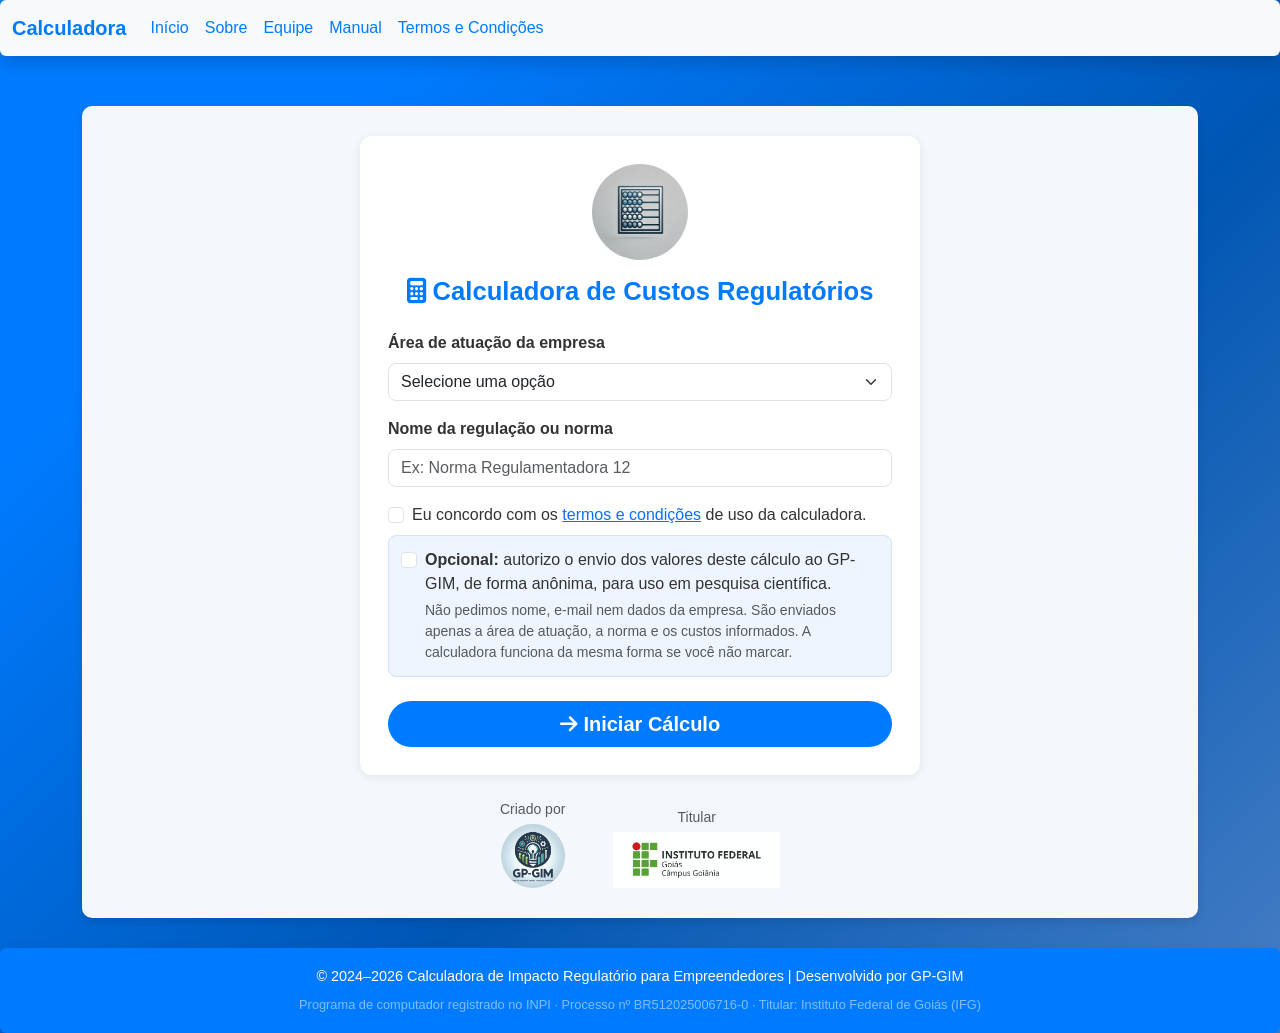
<file: docs/index.html>
<!DOCTYPE html>
<html lang="pt-BR">
<head>
    <meta charset="UTF-8">
    <meta name="viewport" content="width=device-width, initial-scale=1.0">
    <meta name="description" content="CIRE: calculadora gratuita para empreendedores estimarem o custo de uma nova norma regulatória.">
    <link rel="canonical" href="https://cire.app.br/">
    <meta property="og:title" content="CIRE | Calculadora de Impacto Regulatório para Empreendedores">
    <meta property="og:url" content="https://cire.app.br/">
    <meta property="og:image" content="https://cire.app.br/static/images/logo.jpg">
    <link rel="icon" href="static/images/logo.jpg">
    <title>Calculadora | Calculadora de Impacto Regulatório</title>
    <!-- Bootstrap CSS -->
    <link rel="stylesheet" href="static/vendor/bootstrap/bootstrap.min.css">
    <!-- Font Awesome -->
    <link rel="stylesheet" href="static/vendor/fontawesome/css/all.min.css">
    <!-- Estilos Personalizados -->
    <link rel="stylesheet" href="static/css/styles.css">
    <style>
        /* Fundo Multi-Stop Linear Gradient */
        body {
            margin: 0;
            padding: 0;
            font-family: 'Arial', sans-serif;
            color: #333;
            background: linear-gradient(135deg, #007bff 10%, #0056b3 30%, #6a92cc 60%, #003f7d 90%);
            background-size: 200% 200%;
            animation: gradientAnimation 8s ease infinite;
        }

        /* Animação do Gradiente */
        @keyframes gradientAnimation {
            0% { background-position: 0% 50%; }
            50% { background-position: 100% 50%; }
            100% { background-position: 0% 50%; }
        }

        .container {
            margin-top: 50px;
        }

        .navbar {
            background-color: rgba(255, 255, 255, 0.9);
            box-shadow: 0 2px 4px rgba(0, 0, 0, 0.1);
        }

        .navbar .navbar-brand {
            color: #007bff;
            font-weight: bold;
        }

        .navbar .nav-link {
            color: #007bff;
        }

        .navbar .nav-link:hover {
            color: #0056b3;
        }

        footer {
            text-align: center;
            padding: 15px;
            background-color: rgba(0, 0, 0, 0.8);
            color: #fff;
            font-size: 0.9rem;
        }

        footer a {
            color: #00d4ff;
            text-decoration: underline;
        }

        footer a:hover {
            color: #ffffff;
        }

        .content-box {
            background: #ffffff;
            padding: 30px;
            border-radius: 10px;
            box-shadow: 0 4px 8px rgba(0, 0, 0, 0.1);
            margin: 30px auto;
            max-width: 900px;
        }
    </style>
</head>
<body>
    <!-- Navbar -->
    <nav class="navbar navbar-expand-lg rounded bg-light shadow">
        <div class="container-fluid">
            <a class="navbar-brand" href="index.html">Calculadora</a>
            <button class="navbar-toggler" type="button" data-bs-toggle="collapse" data-bs-target="#navbarNav" aria-controls="navbarNav" aria-expanded="false" aria-label="Toggle navigation">
                <span class="navbar-toggler-icon"></span>
            </button>
            <div class="collapse navbar-collapse" id="navbarNav">
                <ul class="navbar-nav">
                    <li class="nav-item">
                        <a class="nav-link" href="index.html">Início</a>
                    </li>
                    <li class="nav-item">
                        <a class="nav-link" href="sobre.html">Sobre</a>
                    </li>
                    <li class="nav-item">
                        <a class="nav-link" href="equipe.html">Equipe</a>
                    </li>
                    <li class="nav-item">
                        <a class="nav-link" href="manual.html">Manual</a>
                    </li>
                    <li class="nav-item">
                        <a class="nav-link" href="termos.html">Termos e Condições</a>
                    </li>
                </ul>
            </div>
        </div>
    </nav>
    
    <style>
        .navbar {
            border-radius: 15px; /* Deixar o cabeçalho com bordas arredondadas */
            margin-bottom: 20px; /* Espaço inferior */
        }
    </style>

    <!-- Main Content -->
    <div class="container">
        <div class="content-box content-box-larga">
            
<noscript>
    <div class="alert alert-warning">A calculadora precisa de JavaScript ativado no navegador.</div>
</noscript>

<!-- Tela 1: dados do projeto -->
<section id="tela-inicio" class="tela" aria-labelledby="titulo-inicio">
    <div class="cartao-inicio mx-auto">
        <div class="text-center mb-3">
            <img src="static/images/logo.jpg" alt="Logo da CIRE" class="rounded-circle logo-inicio">
        </div>
        <h1 id="titulo-inicio" class="titulo-calc text-center mb-4">
            <i class="fas fa-calculator" aria-hidden="true"></i> Calculadora de Custos Regulatórios
        </h1>
        <form id="form-inicio" novalidate>
            <div class="mb-3">
                <label class="form-label fw-bold" for="setor">Área de atuação da empresa</label>
                <select id="setor" class="form-select" required>
                    <option value="" disabled selected>Selecione uma opção</option>
                </select>
                <div class="invalid-feedback">Escolha a área de atuação.</div>
            </div>
            <div class="mb-3">
                <label class="form-label fw-bold" for="norma">Nome da regulação ou norma</label>
                <input type="text" id="norma" class="form-control" placeholder="Ex: Norma Regulamentadora 12" maxlength="200" required>
                <div class="invalid-feedback">Informe a norma, lei ou projeto de lei.</div>
            </div>
            <!-- Campo-armadilha contra robôs: pessoas não veem nem preenchem -->
            <div class="campo-oculto" aria-hidden="true">
                <label for="site_empresa">Não preencha</label>
                <input type="text" id="site_empresa" tabindex="-1" autocomplete="off">
            </div>
            <div class="form-check mb-2">
                <input class="form-check-input" type="checkbox" id="aceite" required>
                <label class="form-check-label" for="aceite">
                    Eu concordo com os <a href="termos.html" target="_blank" rel="noopener">termos e condições</a> de uso da calculadora.
                </label>
                <div class="invalid-feedback">É preciso aceitar os termos para continuar.</div>
            </div>
            <div class="form-check mb-4 caixa-pesquisa">
                <input class="form-check-input" type="checkbox" id="pesquisa">
                <label class="form-check-label" for="pesquisa">
                    <strong>Opcional:</strong> autorizo o envio dos valores deste cálculo ao GP-GIM, de forma anônima, para uso em pesquisa científica.
                    <span class="d-block text-muted small mt-1">Não pedimos nome, e-mail nem dados da empresa. São enviados apenas a área de atuação, a norma e os custos informados. A calculadora funciona da mesma forma se você não marcar.</span>
                </label>
            </div>
            <div class="d-grid">
                <button type="submit" class="btn btn-primary btn-lg btn-pilula" id="btn-iniciar">
                    <i class="fas fa-arrow-right" aria-hidden="true"></i> Iniciar Cálculo
                </button>
            </div>
        </form>
    </div>
</section>

<!-- Tela 2: calculadora em dois painéis -->
<section id="tela-calc" class="tela" hidden aria-labelledby="titulo-calc">
    <div class="row g-4">
        <div class="col-lg-7">
            <div class="painel">
                <h1 id="titulo-calc" class="titulo-calc text-center mb-3">Calculadora de Custos</h1>
                <p class="mb-1 small"><strong>Área de atuação:</strong> <span class="txt-setor"></span></p>
                <p class="mb-1 small"><strong>Regulação/Norma:</strong> <span class="txt-norma"></span></p>
                <p class="mb-3 small"><strong>Participação na pesquisa:</strong> <span class="txt-pesquisa"></span>
                    · <button type="button" class="btn btn-link btn-sm p-0 align-baseline" id="btn-alterar">Alterar dados do projeto</button></p>

                <form id="form-custo" novalidate>
                    <fieldset class="quadro mb-3">
                        <legend class="quadro-titulo">Informações de Custo</legend>
                        <div class="mb-3">
                            <label class="form-label" for="categoria">Categoria de Custo</label>
                            <select id="categoria" class="form-select" required>
                                <option value="" disabled selected>Selecione a categoria</option>
                            </select>
                        </div>
                        <div class="mb-3">
                            <label class="form-label" for="subcategoria">Subcategoria de Custo</label>
                            <select id="subcategoria" class="form-select" required disabled>
                                <option value="" disabled selected>Selecione a subcategoria</option>
                            </select>
                        </div>
                        <div class="mb-1">
                            <label class="form-label" for="definicao">Definição</label>
                            <textarea id="definicao" class="form-control" rows="3" maxlength="1000" placeholder="Escolha uma subcategoria para ver a definição"></textarea>
                            <div class="form-text">Você pode adaptar o texto ao seu caso. Não inclua nomes de pessoas ou dados pessoais.</div>
                        </div>
                        <p id="exemplo" class="exemplo small mb-0" hidden></p>
                    </fieldset>

                    <fieldset class="quadro mb-3">
                        <legend class="quadro-titulo">Valores e Quantidades</legend>
                        <div id="campos" class="row g-3"></div>
                        <p id="sem-campos" class="text-muted small mb-0">Escolha a categoria e a subcategoria para ver os campos.</p>
                        <div class="mt-3">
                            <span class="form-label d-block"><i class="fas fa-star" aria-hidden="true"></i> Resultado Final (R$)</span>
                            <output id="resultado" class="resultado-final" aria-live="polite">R$ 0,00</output>
                        </div>
                    </fieldset>

                    <div id="mensagem" class="alert py-2 small" role="status" hidden></div>

                    <div class="d-flex flex-wrap justify-content-center gap-2">
                        <button type="button" class="btn btn-danger btn-pilula" id="btn-limpar"><i class="fas fa-trash" aria-hidden="true"></i> Limpar Dados</button>
                        <button type="submit" class="btn btn-success btn-pilula" id="btn-adicionar"><i class="fas fa-plus" aria-hidden="true"></i> Adicionar Novo</button>
                        <button type="button" class="btn btn-primary btn-pilula" id="btn-relatorio"><i class="fas fa-file-pdf" aria-hidden="true"></i> Gerar Relatório</button>
                    </div>
                </form>
            </div>
        </div>

        <div class="col-lg-5">
            <aside class="painel painel-resumo" aria-labelledby="titulo-resumo">
                <h2 id="titulo-resumo" class="titulo-resumo"><i class="fas fa-file-lines" aria-hidden="true"></i> Resumo de Custos</h2>
                <div id="resumo-vazio" class="alert alert-info small py-2">
                    <i class="fas fa-circle-info" aria-hidden="true"></i> Adicione itens à calculadora para ver o resumo aqui.
                </div>
                <div id="resumo" hidden>
                    <div class="resumo-projeto small mb-3">
                        <p class="resumo-rotulo mb-1">Informações do Projeto</p>
                        <p class="mb-0"><strong>Área de atuação:</strong> <span class="txt-setor"></span></p>
                        <p class="mb-0"><strong>Regulação/Norma:</strong> <span class="txt-norma"></span></p>
                        <p class="mb-0"><strong>Código do cálculo:</strong> <span class="txt-codigo"></span></p>
                    </div>
                    <div id="resumo-grupos"></div>
                    <p class="total-geral mb-0">TOTAL GERAL: <span id="total-geral"></span></p>
                </div>
            </aside>
        </div>
    </div>
</section>

<div class="d-flex flex-wrap justify-content-center align-items-end gap-5 mt-4 criado-por">
    <div class="text-center">
        <p class="small text-muted mb-1">Criado por</p>
        <a href="https://www.gpgim.org" target="_blank" rel="noopener"><img src="static/images/logo_gp_gim.png" alt="GP-GIM: Grupo de Pesquisa em Gestão, Inovação e Mercados" class="rounded-circle" style="height: 64px;"></a>
    </div>
    <div class="text-center">
        <p class="small text-muted mb-1">Titular</p>
        <a href="https://www.ifg.edu.br" target="_blank" rel="noopener"><img src="static/images/logo_ifg.jpg" alt="Instituto Federal de Goiás (IFG)" style="height: 56px;"></a>
    </div>
</div>

<canvas id="grafico-pdf" width="900" height="560" hidden></canvas>

        </div>
    </div>

    <!-- Footer -->
    <footer class="rounded shadow">
        <p class="text-center my-2 text-white">
            &copy; 2024–2026 Calculadora de Impacto Regulatório para Empreendedores |
            Desenvolvido por <a href="https://www.gpgim.org" target="_blank" rel="noopener" class="text-decoration-none text-light">GP-GIM</a>
        </p>
        <p class="text-center mb-2 small text-white-50 registro-rodape">
            Programa de computador registrado no INPI · Processo nº BR512025006716-0 · Titular: Instituto Federal de Goiás (IFG)
        </p>
    </footer>
    
    <style>
        footer {
            border-radius: 15px; /* Bordas arredondadas */
            margin-top: 20px; /* Espaçamento superior */
            padding: 10px 20px; /* Espaçamento interno */
            background-color: #007bff; /* Cor original azul */
            box-shadow: 0 -2px 4px rgba(0, 0, 0, 0.1); /* Sombra suave */
        }
    
        footer a {
            color: #d1eaff; /* Link em azul claro */
            text-decoration: underline;
        }
    
        footer a:hover {
            color: #ffffff; /* Link em branco ao passar o mouse */
        }
    </style>

    <!-- Bootstrap JS -->
    <script src="static/vendor/bootstrap/bootstrap.bundle.min.js"></script>

<script src="static/vendor/chart.umd.js"></script>
<script src="static/vendor/jspdf.umd.min.js"></script>
<script src="static/vendor/jspdf.plugin.autotable.min.js"></script>
<script src="static/js/config.js"></script>
<script src="static/js/dados.js"></script>
<script src="static/js/calculadora.js"></script>

</body>
</html>
</file>
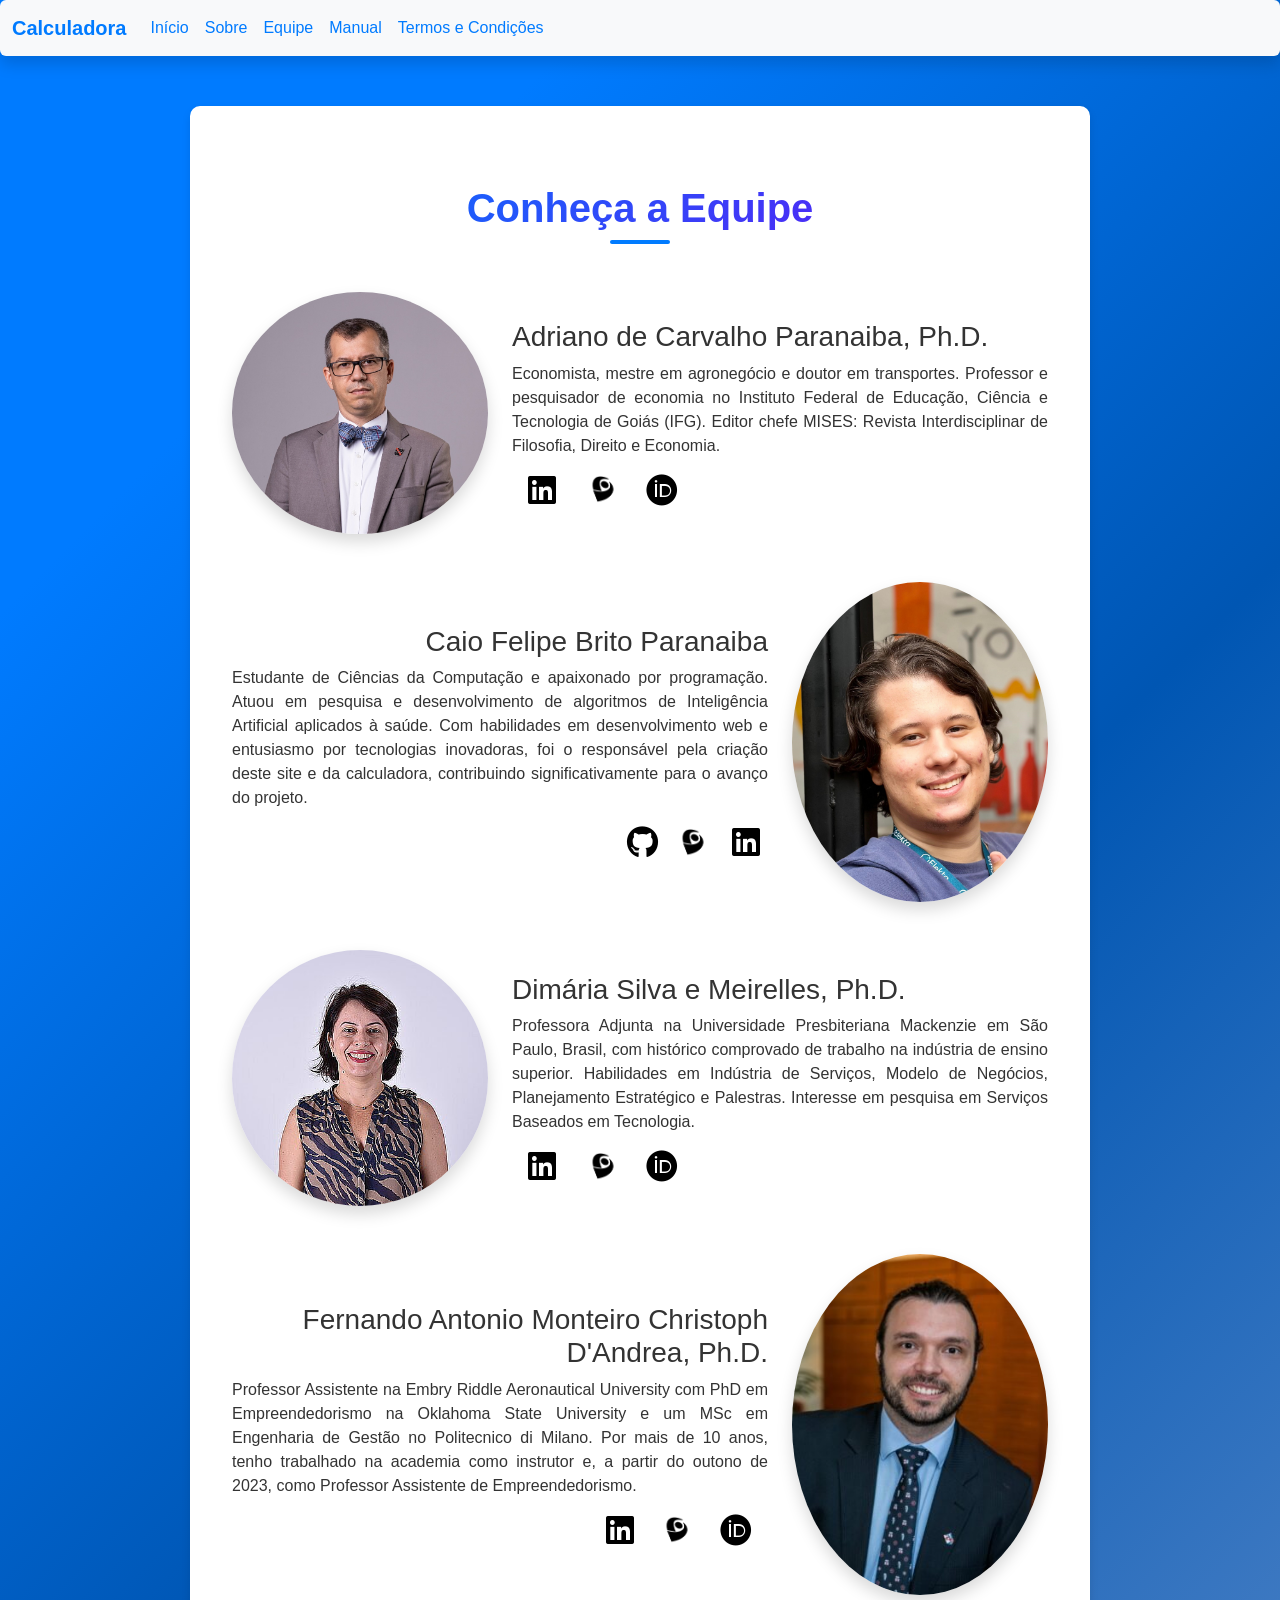
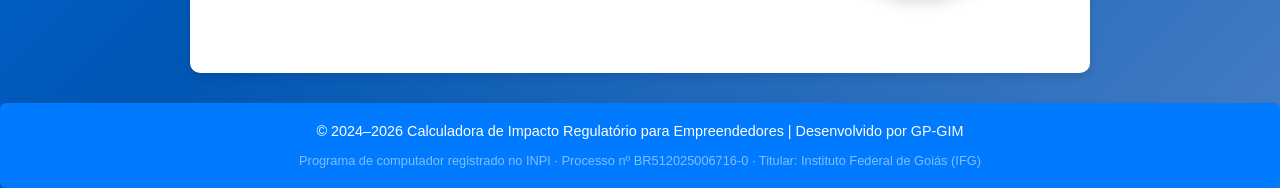
<file: docs/equipe.html>
<!DOCTYPE html>
<html lang="pt-BR">
<head>
    <meta charset="UTF-8">
    <meta name="viewport" content="width=device-width, initial-scale=1.0">
    <meta name="description" content="CIRE: calculadora gratuita para empreendedores estimarem o custo de uma nova norma regulatória.">
    <link rel="canonical" href="https://cire.app.br/equipe.html">
    <meta property="og:title" content="CIRE | Calculadora de Impacto Regulatório para Empreendedores">
    <meta property="og:url" content="https://cire.app.br/equipe.html">
    <meta property="og:image" content="https://cire.app.br/static/images/logo.jpg">
    <link rel="icon" href="static/images/logo.jpg">
    <title>Membros do Projeto | Calculadora de Impacto Regulatório</title>
    <!-- Bootstrap CSS -->
    <link rel="stylesheet" href="static/vendor/bootstrap/bootstrap.min.css">
    <!-- Font Awesome -->
    <link rel="stylesheet" href="static/vendor/fontawesome/css/all.min.css">
    <!-- Estilos Personalizados -->
    <link rel="stylesheet" href="static/css/styles.css">
    <style>
        /* Fundo Multi-Stop Linear Gradient */
        body {
            margin: 0;
            padding: 0;
            font-family: 'Arial', sans-serif;
            color: #333;
            background: linear-gradient(135deg, #007bff 10%, #0056b3 30%, #6a92cc 60%, #003f7d 90%);
            background-size: 200% 200%;
            animation: gradientAnimation 8s ease infinite;
        }

        /* Animação do Gradiente */
        @keyframes gradientAnimation {
            0% { background-position: 0% 50%; }
            50% { background-position: 100% 50%; }
            100% { background-position: 0% 50%; }
        }

        .container {
            margin-top: 50px;
        }

        .navbar {
            background-color: rgba(255, 255, 255, 0.9);
            box-shadow: 0 2px 4px rgba(0, 0, 0, 0.1);
        }

        .navbar .navbar-brand {
            color: #007bff;
            font-weight: bold;
        }

        .navbar .nav-link {
            color: #007bff;
        }

        .navbar .nav-link:hover {
            color: #0056b3;
        }

        footer {
            text-align: center;
            padding: 15px;
            background-color: rgba(0, 0, 0, 0.8);
            color: #fff;
            font-size: 0.9rem;
        }

        footer a {
            color: #00d4ff;
            text-decoration: underline;
        }

        footer a:hover {
            color: #ffffff;
        }

        .content-box {
            background: #ffffff;
            padding: 30px;
            border-radius: 10px;
            box-shadow: 0 4px 8px rgba(0, 0, 0, 0.1);
            margin: 30px auto;
            max-width: 900px;
        }
    </style>
</head>
<body>
    <!-- Navbar -->
    <nav class="navbar navbar-expand-lg rounded bg-light shadow">
        <div class="container-fluid">
            <a class="navbar-brand" href="index.html">Calculadora</a>
            <button class="navbar-toggler" type="button" data-bs-toggle="collapse" data-bs-target="#navbarNav" aria-controls="navbarNav" aria-expanded="false" aria-label="Toggle navigation">
                <span class="navbar-toggler-icon"></span>
            </button>
            <div class="collapse navbar-collapse" id="navbarNav">
                <ul class="navbar-nav">
                    <li class="nav-item">
                        <a class="nav-link" href="index.html">Início</a>
                    </li>
                    <li class="nav-item">
                        <a class="nav-link" href="sobre.html">Sobre</a>
                    </li>
                    <li class="nav-item">
                        <a class="nav-link" href="equipe.html">Equipe</a>
                    </li>
                    <li class="nav-item">
                        <a class="nav-link" href="manual.html">Manual</a>
                    </li>
                    <li class="nav-item">
                        <a class="nav-link" href="termos.html">Termos e Condições</a>
                    </li>
                </ul>
            </div>
        </div>
    </nav>
    
    <style>
        .navbar {
            border-radius: 15px; /* Deixar o cabeçalho com bordas arredondadas */
            margin-bottom: 20px; /* Espaço inferior */
        }
    </style>

    <!-- Main Content -->
    <div class="container">
        <div class="content-box">
            
<div class="container my-5">
    <h1 class="team-title">Conheça a Equipe</h1>
    <!-- Membro 1 -->
    <div class="row align-items-center mb-5">
        <div class="col-md-4">
            <img src="static/images/membro1.jpg" alt="Membro 1" class="img-fluid rounded-circle shadow member-photo">
        </div>
        <div class="col-md-8">
            <h3>Adriano de Carvalho Paranaiba, Ph.D.</h3>
            <p style="text-align: justify;">Economista, mestre em agronegócio e doutor em transportes. Professor e pesquisador de economia no Instituto Federal de Educação, Ciência e Tecnologia de Goiás (IFG). Editor chefe MISES: Revista Interdisciplinar de Filosofia, Direito e Economia.</p>
            <div>
                <!-- Ícone do LinkedIn -->
                <a href="https://www.linkedin.com/in/adriano-paranaiba/" target="_blank" class="social-icon" data-bs-toggle="tooltip" title="LinkedIn">
                    <i class="fab fa-linkedin fa-2x"></i>
                </a>
                <!-- Ícone do Lattes -->
                <a href="http://lattes.cnpq.br/3060804717012355" target="_blank" class="social-icon" data-bs-toggle="tooltip" title="Lattes">
                    <img src="static/images/lattes_logo.png" alt="Lattes">
                </a>
                <!-- Ícone do ORCID -->
                <a href="https://orcid.org/0000-0001-8159-3589" target="_blank" class="social-icon" data-bs-toggle="tooltip" title="ORCID">
                    <i class="fab fa-orcid fa-2x"></i>
                </a>
            </div>            
        </div>
    </div>
        <!-- Membro 2 -->
    <div class="row align-items-center mb-5">
        <div class="col-md-8 text-end">
            <h3>Caio Felipe Brito Paranaiba</h3>
            <p style="text-align: justify;">
                Estudante de Ciências da Computação e apaixonado por programação. Atuou em pesquisa e desenvolvimento de algoritmos de Inteligência Artificial aplicados à saúde. Com habilidades em desenvolvimento web e entusiasmo por tecnologias inovadoras, foi o responsável pela criação deste site e da calculadora, contribuindo significativamente para o avanço do projeto.
            </p>
            <!-- Links para GitHub e LinkedIn -->
            <div>
                <a href="https://github.com/CaioParanaiba" target="_blank" class="social-icon" data-bs-toggle="tooltip" title="GitHub">
                    <i class="fab fa-github fa-2x mx-2"></i>
                </a>
                <!-- Ícone do Lattes -->
                <a href="http://lattes.cnpq.br/3091928356183525" target="_blank" class="social-icon" data-bs-toggle="tooltip" title="Lattes">
                    <img src="static/images/lattes_logo.png" alt="Lattes">
                </a>
                <a href="https://www.linkedin.com/in/caioparanaiba/" target="_blank" class="social-icon" data-bs-toggle="tooltip" title="LinkedIn">
                    <i class="fab fa-linkedin fa-2x mx-2"></i>
                </a>
            </div>
        </div>
        <div class="col-md-4">
            <img src="static/images/membro2.jpeg" alt="Caio Paranaíba" class="img-fluid rounded-circle shadow member-photo">
        </div>
    </div>
    <!-- Membro 3 -->
    <div class="row align-items-center mb-5">
        <div class="col-md-4">
            <img src="static/images/membro3.jpg" alt="Membro 3" class="img-fluid rounded-circle shadow member-photo">
        </div>
        <div class="col-md-8">
            <h3>Dimária Silva e Meirelles, Ph.D.</h3>
            <p style="text-align: justify;">Professora Adjunta na Universidade Presbiteriana Mackenzie em São Paulo, Brasil, com histórico comprovado de trabalho na indústria de ensino superior. Habilidades em Indústria de Serviços, Modelo de Negócios, Planejamento Estratégico e Palestras. Interesse em pesquisa em Serviços Baseados em Tecnologia.</p>
            <div>
                <!-- Ícone do LinkedIn -->
                <a href="https://www.linkedin.com/in/dimaria-meirelles-8209787/" target="_blank" class="social-icon" data-bs-toggle="tooltip" title="LinkedIn">
                    <i class="fab fa-linkedin fa-2x"></i>
                </a>
                <!-- Ícone do Lattes -->
                <a href="http://lattes.cnpq.br/0475857286175034" target="_blank" class="social-icon" data-bs-toggle="tooltip" title="Lattes">
                    <img src="static/images/lattes_logo.png" alt="Lattes">
                </a>
                <!-- Ícone do ORCID -->
                <a href="https://orcid.org/0000-0002-2755-5570" target="_blank" class="social-icon" data-bs-toggle="tooltip" title="ORCID">
                    <i class="fab fa-orcid fa-2x"></i>
                </a>
            </div>  
        </div>
    </div>
    <!-- Membro 4 -->
    <div class="row align-items-center mb-5">
        <div class="col-md-8 text-end">
            <h3>Fernando Antonio Monteiro Christoph D'Andrea, Ph.D.</h3>
            <p style="text-align: justify;">Professor Assistente na Embry Riddle Aeronautical University com PhD em Empreendedorismo na Oklahoma State University e um MSc em Engenharia de Gestão no Politecnico di Milano. Por mais de 10 anos, tenho trabalhado na academia como instrutor e, a partir do outono de 2023, como Professor Assistente de Empreendedorismo.</p>
            <div>
                <!-- Ícone do LinkedIn -->
                <a href="https://www.linkedin.com/in/dodandrea/" target="_blank" class="social-icon" data-bs-toggle="tooltip" title="LinkedIn">
                    <i class="fab fa-linkedin fa-2x"></i>
                </a>
                <!-- Ícone do Lattes -->
                <a href="http://lattes.cnpq.br/5691587174189454" target="_blank" class="social-icon" data-bs-toggle="tooltip" title="Lattes">
                    <img src="static/images/lattes_logo.png" alt="Lattes">
                </a>
                <!-- Ícone do ORCID -->
                <a href="https://orcid.org/0000-0002-8642-7157" target="_blank" class="social-icon" data-bs-toggle="tooltip" title="ORCID">
                    <i class="fab fa-orcid fa-2x"></i>
                </a>
            </div> 
        </div>
        <div class="col-md-4">
            <img src="static/images/membro4.jpg" alt="Membro 4" class="img-fluid rounded-circle shadow member-photo">
        </div>
    </div>
</div>

<!-- Inicialização dos tooltips do Bootstrap -->
<script>
    document.addEventListener('DOMContentLoaded', function () {
        document.querySelectorAll('[data-bs-toggle="tooltip"]').forEach(function (el) {
            new bootstrap.Tooltip(el)
        })
    })
</script>

<!-- Estilos Personalizados -->
<link rel="stylesheet" href="static/css/styles.css">


        </div>
    </div>

    <!-- Footer -->
    <footer class="rounded shadow">
        <p class="text-center my-2 text-white">
            &copy; 2024–2026 Calculadora de Impacto Regulatório para Empreendedores |
            Desenvolvido por <a href="https://www.gpgim.org" target="_blank" rel="noopener" class="text-decoration-none text-light">GP-GIM</a>
        </p>
        <p class="text-center mb-2 small text-white-50 registro-rodape">
            Programa de computador registrado no INPI · Processo nº BR512025006716-0 · Titular: Instituto Federal de Goiás (IFG)
        </p>
    </footer>
    
    <style>
        footer {
            border-radius: 15px; /* Bordas arredondadas */
            margin-top: 20px; /* Espaçamento superior */
            padding: 10px 20px; /* Espaçamento interno */
            background-color: #007bff; /* Cor original azul */
            box-shadow: 0 -2px 4px rgba(0, 0, 0, 0.1); /* Sombra suave */
        }
    
        footer a {
            color: #d1eaff; /* Link em azul claro */
            text-decoration: underline;
        }
    
        footer a:hover {
            color: #ffffff; /* Link em branco ao passar o mouse */
        }
    </style>

    <!-- Bootstrap JS -->
    <script src="static/vendor/bootstrap/bootstrap.bundle.min.js"></script>

</body>
</html>
</file>
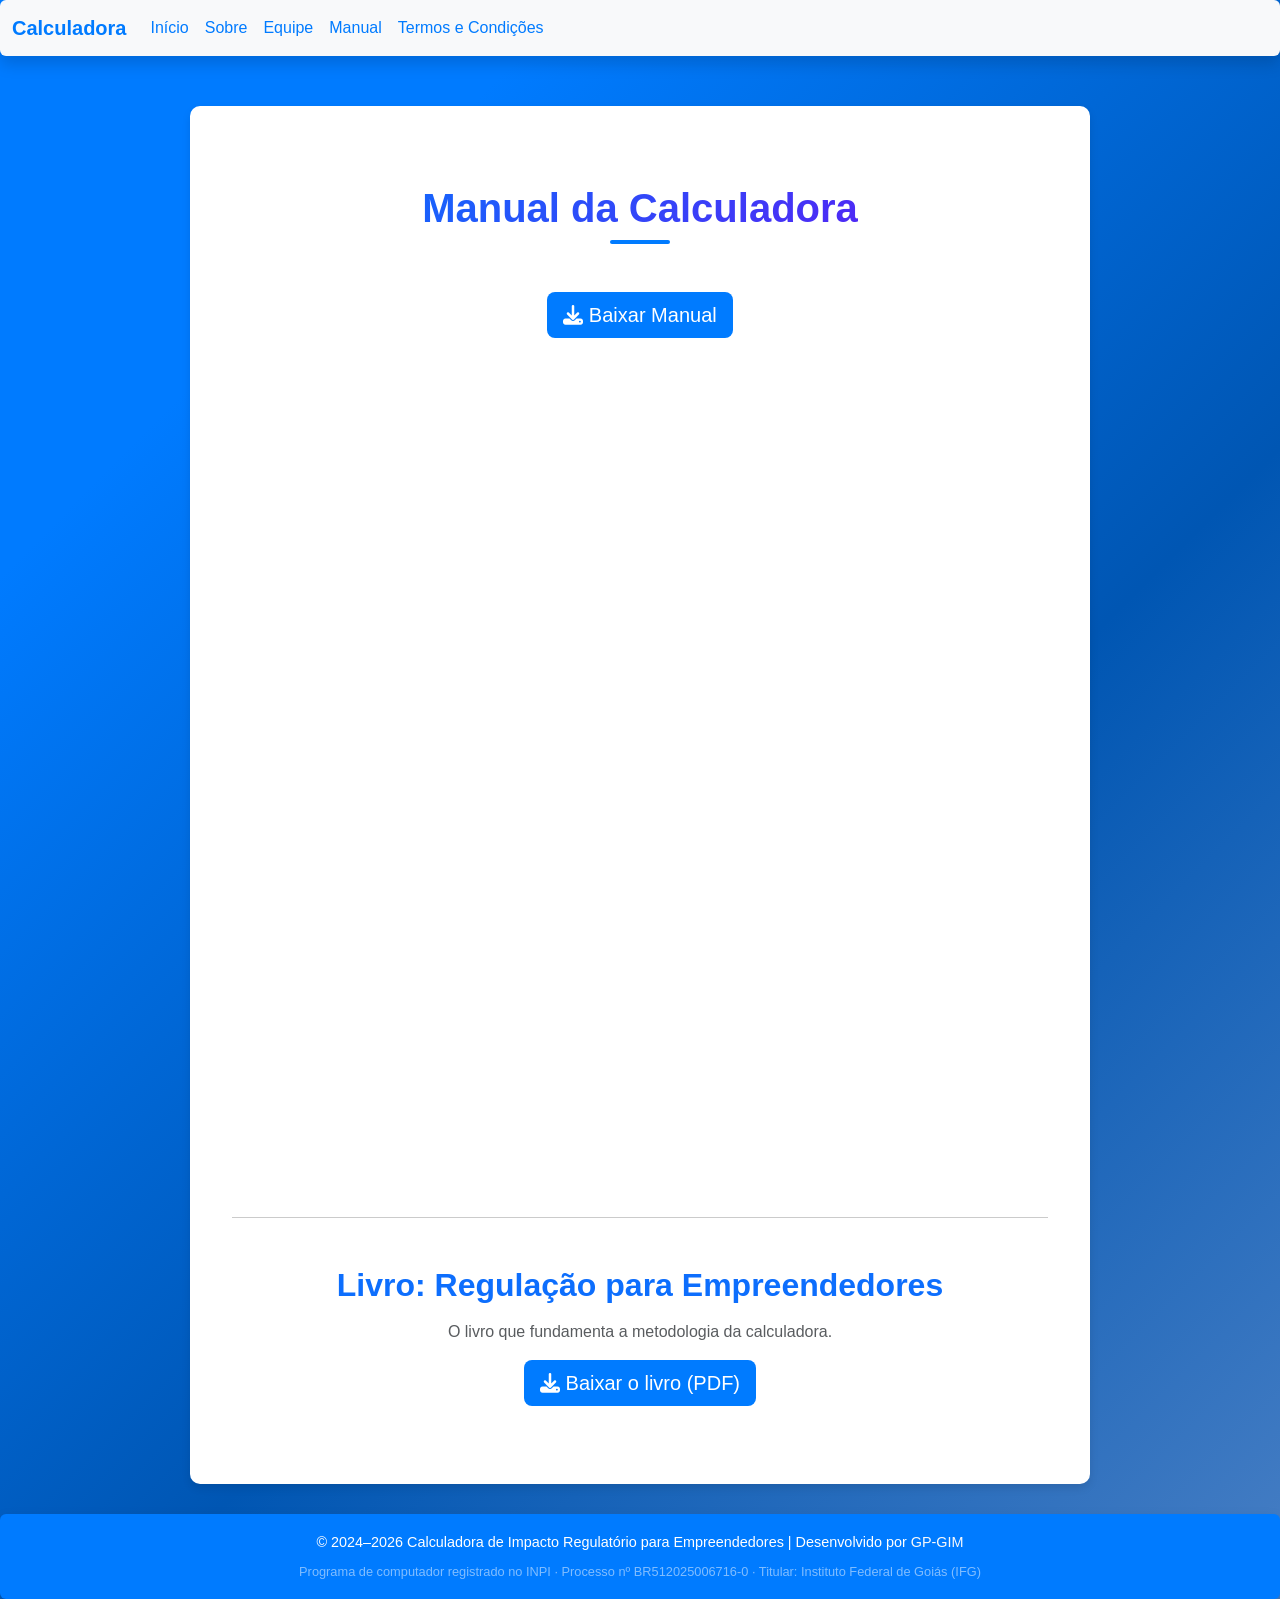
<file: docs/manual.html>
<!DOCTYPE html>
<html lang="pt-BR">
<head>
    <meta charset="UTF-8">
    <meta name="viewport" content="width=device-width, initial-scale=1.0">
    <meta name="description" content="CIRE: calculadora gratuita para empreendedores estimarem o custo de uma nova norma regulatória.">
    <link rel="canonical" href="https://cire.app.br/manual.html">
    <meta property="og:title" content="CIRE | Calculadora de Impacto Regulatório para Empreendedores">
    <meta property="og:url" content="https://cire.app.br/manual.html">
    <meta property="og:image" content="https://cire.app.br/static/images/logo.jpg">
    <link rel="icon" href="static/images/logo.jpg">
    <title>Manual da Calculadora | Calculadora de Impacto Regulatório</title>
    <!-- Bootstrap CSS -->
    <link rel="stylesheet" href="static/vendor/bootstrap/bootstrap.min.css">
    <!-- Font Awesome -->
    <link rel="stylesheet" href="static/vendor/fontawesome/css/all.min.css">
    <!-- Estilos Personalizados -->
    <link rel="stylesheet" href="static/css/styles.css">
    <style>
        /* Fundo Multi-Stop Linear Gradient */
        body {
            margin: 0;
            padding: 0;
            font-family: 'Arial', sans-serif;
            color: #333;
            background: linear-gradient(135deg, #007bff 10%, #0056b3 30%, #6a92cc 60%, #003f7d 90%);
            background-size: 200% 200%;
            animation: gradientAnimation 8s ease infinite;
        }

        /* Animação do Gradiente */
        @keyframes gradientAnimation {
            0% { background-position: 0% 50%; }
            50% { background-position: 100% 50%; }
            100% { background-position: 0% 50%; }
        }

        .container {
            margin-top: 50px;
        }

        .navbar {
            background-color: rgba(255, 255, 255, 0.9);
            box-shadow: 0 2px 4px rgba(0, 0, 0, 0.1);
        }

        .navbar .navbar-brand {
            color: #007bff;
            font-weight: bold;
        }

        .navbar .nav-link {
            color: #007bff;
        }

        .navbar .nav-link:hover {
            color: #0056b3;
        }

        footer {
            text-align: center;
            padding: 15px;
            background-color: rgba(0, 0, 0, 0.8);
            color: #fff;
            font-size: 0.9rem;
        }

        footer a {
            color: #00d4ff;
            text-decoration: underline;
        }

        footer a:hover {
            color: #ffffff;
        }

        .content-box {
            background: #ffffff;
            padding: 30px;
            border-radius: 10px;
            box-shadow: 0 4px 8px rgba(0, 0, 0, 0.1);
            margin: 30px auto;
            max-width: 900px;
        }
    </style>
</head>
<body>
    <!-- Navbar -->
    <nav class="navbar navbar-expand-lg rounded bg-light shadow">
        <div class="container-fluid">
            <a class="navbar-brand" href="index.html">Calculadora</a>
            <button class="navbar-toggler" type="button" data-bs-toggle="collapse" data-bs-target="#navbarNav" aria-controls="navbarNav" aria-expanded="false" aria-label="Toggle navigation">
                <span class="navbar-toggler-icon"></span>
            </button>
            <div class="collapse navbar-collapse" id="navbarNav">
                <ul class="navbar-nav">
                    <li class="nav-item">
                        <a class="nav-link" href="index.html">Início</a>
                    </li>
                    <li class="nav-item">
                        <a class="nav-link" href="sobre.html">Sobre</a>
                    </li>
                    <li class="nav-item">
                        <a class="nav-link" href="equipe.html">Equipe</a>
                    </li>
                    <li class="nav-item">
                        <a class="nav-link" href="manual.html">Manual</a>
                    </li>
                    <li class="nav-item">
                        <a class="nav-link" href="termos.html">Termos e Condições</a>
                    </li>
                </ul>
            </div>
        </div>
    </nav>
    
    <style>
        .navbar {
            border-radius: 15px; /* Deixar o cabeçalho com bordas arredondadas */
            margin-bottom: 20px; /* Espaço inferior */
        }
    </style>

    <!-- Main Content -->
    <div class="container">
        <div class="content-box">
            
<div class="container my-5">
    <h1 class="team-title">Manual da Calculadora</h1>
    
    <!-- Botão para Download do Manual -->
    <div class="text-center mb-4">
        <a href="static/manual/manual_calculadora.pdf" class="btn btn-primary btn-lg" download>
            <i class="fas fa-download"></i> Baixar Manual
        </a>
    </div>
    
    <!-- Visualização do PDF -->
    <div class="pdf-viewer">
        <iframe src="static/manual/manual_calculadora.pdf" width="100%" height="800px" style="border: none;">
            Este navegador não suporta PDFs. Por favor, faça o download do PDF para visualizá-lo: 
            <a href="static/manual/manual_calculadora.pdf">Download PDF</a>.
        </iframe>
    </div>

    <hr class="my-5">
    <h2 class="text-center text-primary fw-bold mb-3">Livro: Regulação para Empreendedores</h2>
    <p class="text-center text-muted">O livro que fundamenta a metodologia da calculadora.</p>
    <div class="text-center mb-4">
        <a href="static/livro/regulacao-para-empreendedores.pdf" class="btn btn-primary btn-lg" download>
            <i class="fas fa-download"></i> Baixar o livro (PDF)
        </a>
    </div>
</div>

        </div>
    </div>

    <!-- Footer -->
    <footer class="rounded shadow">
        <p class="text-center my-2 text-white">
            &copy; 2024–2026 Calculadora de Impacto Regulatório para Empreendedores |
            Desenvolvido por <a href="https://www.gpgim.org" target="_blank" rel="noopener" class="text-decoration-none text-light">GP-GIM</a>
        </p>
        <p class="text-center mb-2 small text-white-50 registro-rodape">
            Programa de computador registrado no INPI · Processo nº BR512025006716-0 · Titular: Instituto Federal de Goiás (IFG)
        </p>
    </footer>
    
    <style>
        footer {
            border-radius: 15px; /* Bordas arredondadas */
            margin-top: 20px; /* Espaçamento superior */
            padding: 10px 20px; /* Espaçamento interno */
            background-color: #007bff; /* Cor original azul */
            box-shadow: 0 -2px 4px rgba(0, 0, 0, 0.1); /* Sombra suave */
        }
    
        footer a {
            color: #d1eaff; /* Link em azul claro */
            text-decoration: underline;
        }
    
        footer a:hover {
            color: #ffffff; /* Link em branco ao passar o mouse */
        }
    </style>

    <!-- Bootstrap JS -->
    <script src="static/vendor/bootstrap/bootstrap.bundle.min.js"></script>

</body>
</html>
</file>
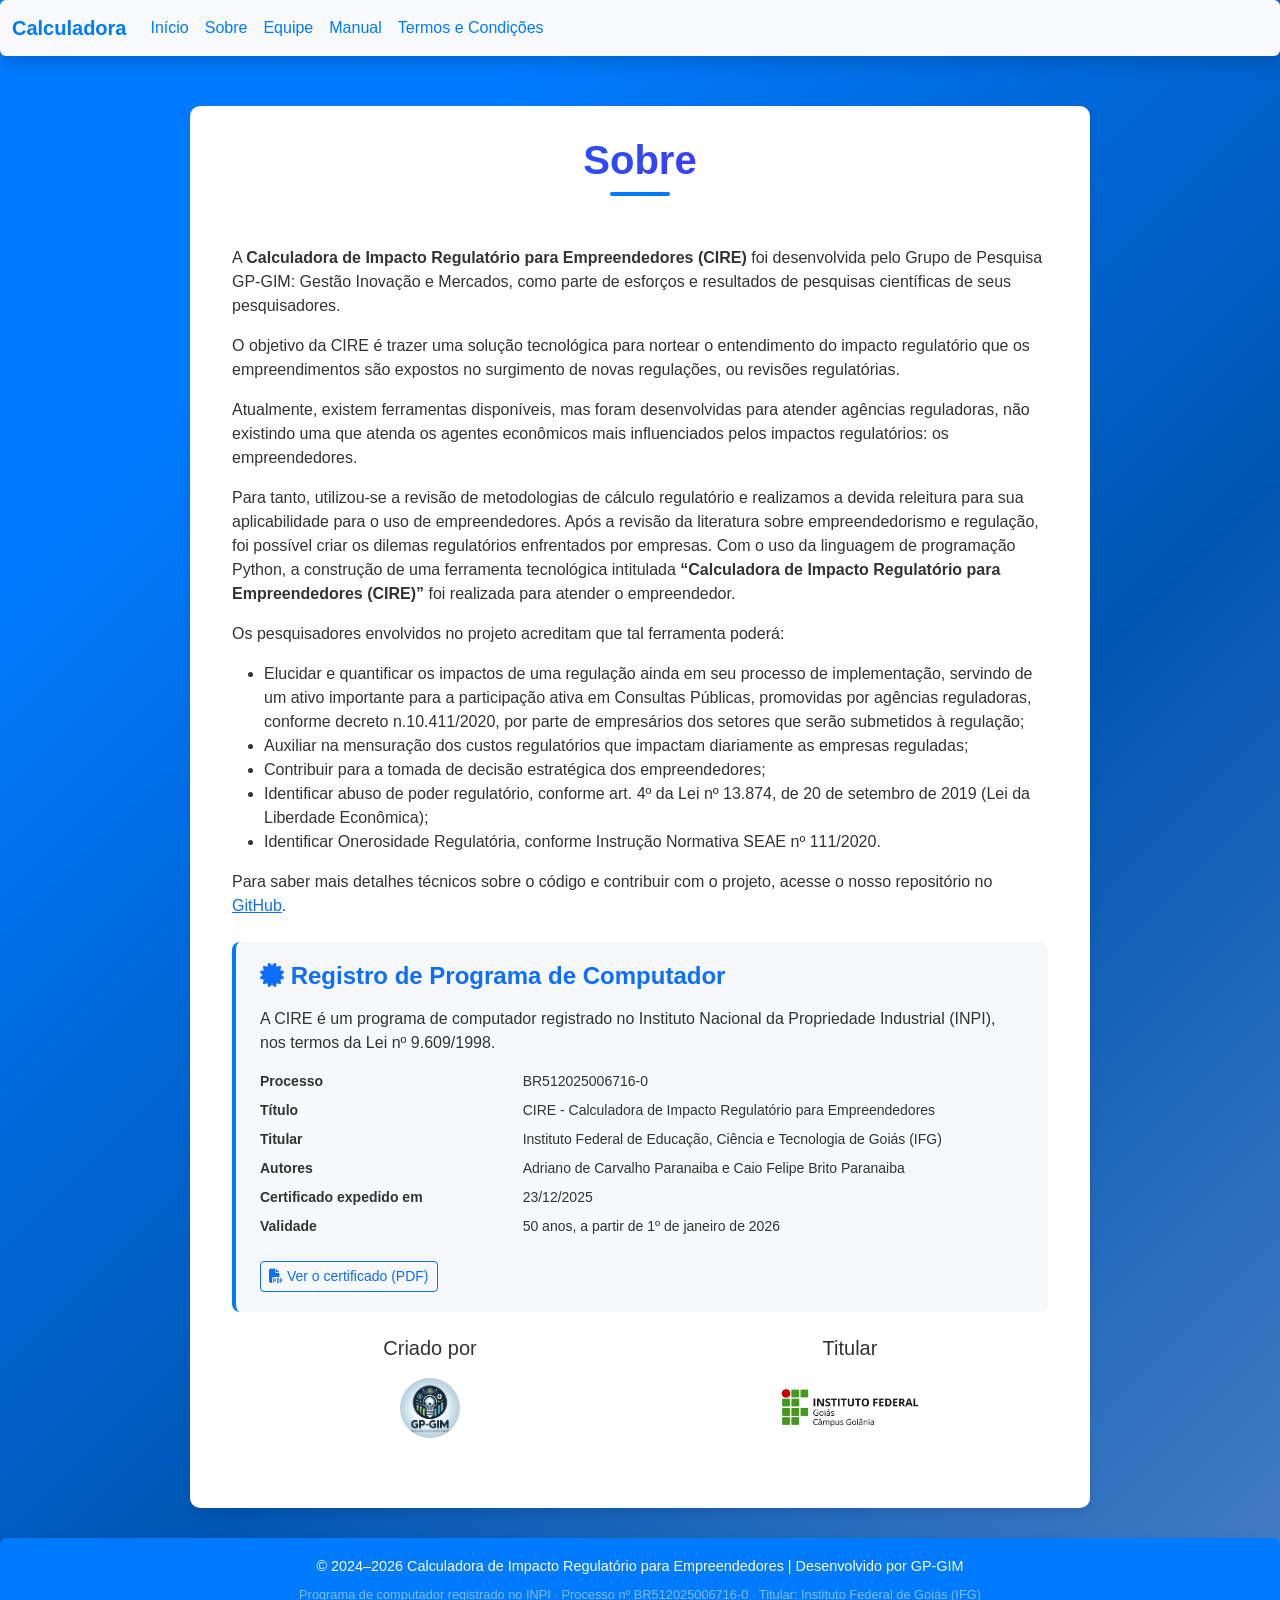
<file: docs/sobre.html>
<!DOCTYPE html>
<html lang="pt-BR">
<head>
    <meta charset="UTF-8">
    <meta name="viewport" content="width=device-width, initial-scale=1.0">
    <meta name="description" content="CIRE: calculadora gratuita para empreendedores estimarem o custo de uma nova norma regulatória.">
    <link rel="canonical" href="https://cire.app.br/sobre.html">
    <meta property="og:title" content="CIRE | Calculadora de Impacto Regulatório para Empreendedores">
    <meta property="og:url" content="https://cire.app.br/sobre.html">
    <meta property="og:image" content="https://cire.app.br/static/images/logo.jpg">
    <link rel="icon" href="static/images/logo.jpg">
    <title>Sobre a Calculadora de Impacto Regulatório | Calculadora de Impacto Regulatório</title>
    <!-- Bootstrap CSS -->
    <link rel="stylesheet" href="static/vendor/bootstrap/bootstrap.min.css">
    <!-- Font Awesome -->
    <link rel="stylesheet" href="static/vendor/fontawesome/css/all.min.css">
    <!-- Estilos Personalizados -->
    <link rel="stylesheet" href="static/css/styles.css">
    <style>
        /* Fundo Multi-Stop Linear Gradient */
        body {
            margin: 0;
            padding: 0;
            font-family: 'Arial', sans-serif;
            color: #333;
            background: linear-gradient(135deg, #007bff 10%, #0056b3 30%, #6a92cc 60%, #003f7d 90%);
            background-size: 200% 200%;
            animation: gradientAnimation 8s ease infinite;
        }

        /* Animação do Gradiente */
        @keyframes gradientAnimation {
            0% { background-position: 0% 50%; }
            50% { background-position: 100% 50%; }
            100% { background-position: 0% 50%; }
        }

        .container {
            margin-top: 50px;
        }

        .navbar {
            background-color: rgba(255, 255, 255, 0.9);
            box-shadow: 0 2px 4px rgba(0, 0, 0, 0.1);
        }

        .navbar .navbar-brand {
            color: #007bff;
            font-weight: bold;
        }

        .navbar .nav-link {
            color: #007bff;
        }

        .navbar .nav-link:hover {
            color: #0056b3;
        }

        footer {
            text-align: center;
            padding: 15px;
            background-color: rgba(0, 0, 0, 0.8);
            color: #fff;
            font-size: 0.9rem;
        }

        footer a {
            color: #00d4ff;
            text-decoration: underline;
        }

        footer a:hover {
            color: #ffffff;
        }

        .content-box {
            background: #ffffff;
            padding: 30px;
            border-radius: 10px;
            box-shadow: 0 4px 8px rgba(0, 0, 0, 0.1);
            margin: 30px auto;
            max-width: 900px;
        }
    </style>
</head>
<body>
    <!-- Navbar -->
    <nav class="navbar navbar-expand-lg rounded bg-light shadow">
        <div class="container-fluid">
            <a class="navbar-brand" href="index.html">Calculadora</a>
            <button class="navbar-toggler" type="button" data-bs-toggle="collapse" data-bs-target="#navbarNav" aria-controls="navbarNav" aria-expanded="false" aria-label="Toggle navigation">
                <span class="navbar-toggler-icon"></span>
            </button>
            <div class="collapse navbar-collapse" id="navbarNav">
                <ul class="navbar-nav">
                    <li class="nav-item">
                        <a class="nav-link" href="index.html">Início</a>
                    </li>
                    <li class="nav-item">
                        <a class="nav-link" href="sobre.html">Sobre</a>
                    </li>
                    <li class="nav-item">
                        <a class="nav-link" href="equipe.html">Equipe</a>
                    </li>
                    <li class="nav-item">
                        <a class="nav-link" href="manual.html">Manual</a>
                    </li>
                    <li class="nav-item">
                        <a class="nav-link" href="termos.html">Termos e Condições</a>
                    </li>
                </ul>
            </div>
        </div>
    </nav>
    
    <style>
        .navbar {
            border-radius: 15px; /* Deixar o cabeçalho com bordas arredondadas */
            margin-bottom: 20px; /* Espaço inferior */
        }
    </style>

    <!-- Main Content -->
    <div class="container">
        <div class="content-box">
            
<!-- Seção Hero -->
<!-- Seção Hero -->
<div class="team-title">
    <h1 class="text-center text-primary fw-bold">Sobre</h1>
</div>



    <!-- Conteúdo -->
    <div class="container">
        <div class="content">
            <p>
                A <strong>Calculadora de Impacto Regulatório para Empreendedores (CIRE)</strong> foi desenvolvida pelo Grupo de Pesquisa GP-GIM: Gestão Inovação e Mercados, como parte de esforços e resultados de pesquisas científicas de seus pesquisadores.
            </p>
            <p>
                O objetivo da CIRE é trazer uma solução tecnológica para nortear o entendimento do impacto regulatório que os empreendimentos são expostos no surgimento de novas regulações, ou revisões regulatórias.
            </p>
            <p>
                Atualmente, existem ferramentas disponíveis, mas foram desenvolvidas para atender agências reguladoras, não existindo uma que atenda os agentes econômicos mais influenciados pelos impactos regulatórios: os empreendedores.
            </p>
            <p>
                Para tanto, utilizou-se a revisão de metodologias de cálculo regulatório e realizamos a devida releitura para sua aplicabilidade para o uso de empreendedores. Após a revisão da literatura sobre empreendedorismo e regulação, foi possível criar os dilemas regulatórios enfrentados por empresas. Com o uso da linguagem de programação Python, a construção de uma ferramenta tecnológica intitulada <strong>“Calculadora de Impacto Regulatório para Empreendedores (CIRE)”</strong> foi realizada para atender o empreendedor.
            </p>
            <p>
                Os pesquisadores envolvidos no projeto acreditam que tal ferramenta poderá:
            </p>
            <ul>
                <li>Elucidar e quantificar os impactos de uma regulação ainda em seu processo de implementação, servindo de um ativo importante para a participação ativa em Consultas Públicas, promovidas por agências reguladoras, conforme decreto n.10.411/2020, por parte de empresários dos setores que serão submetidos à regulação;</li>
                <li>Auxiliar na mensuração dos custos regulatórios que impactam diariamente as empresas reguladas;</li>
                <li>Contribuir para a tomada de decisão estratégica dos empreendedores;</li>
                <li>Identificar abuso de poder regulatório, conforme art. 4º da Lei nº 13.874, de 20 de setembro de 2019 (Lei da Liberdade Econômica);</li>
                <li>Identificar Onerosidade Regulatória, conforme Instrução Normativa SEAE nº 111/2020.</li>
            </ul>
            <p>
                Para saber mais detalhes técnicos sobre o código e contribuir com o projeto, acesse o nosso repositório no <a href="https://github.com/gpgim/cire" target="_blank">GitHub</a>.
            </p>
        </div>
    </div>

    <!-- Registro no INPI -->
    <div class="container my-4">
        <div class="registro-inpi mx-auto">
            <h2 class="h4 text-primary fw-bold mb-3"><i class="fas fa-certificate" aria-hidden="true"></i> Registro de Programa de Computador</h2>
            <p>A CIRE é um programa de computador registrado no Instituto Nacional da Propriedade Industrial (INPI), nos termos da Lei nº 9.609/1998.</p>
            <dl class="row mb-3 small">
                <dt class="col-sm-4">Processo</dt><dd class="col-sm-8">BR512025006716-0</dd>
                <dt class="col-sm-4">Título</dt><dd class="col-sm-8">CIRE - Calculadora de Impacto Regulatório para Empreendedores</dd>
                <dt class="col-sm-4">Titular</dt><dd class="col-sm-8">Instituto Federal de Educação, Ciência e Tecnologia de Goiás (IFG)</dd>
                <dt class="col-sm-4">Autores</dt><dd class="col-sm-8">Adriano de Carvalho Paranaiba e Caio Felipe Brito Paranaiba</dd>
                <dt class="col-sm-4">Certificado expedido em</dt><dd class="col-sm-8">23/12/2025</dd>
                <dt class="col-sm-4">Validade</dt><dd class="col-sm-8">50 anos, a partir de 1º de janeiro de 2026</dd>
            </dl>
            <a href="static/registro/certificado-inpi-BR512025006716-0.pdf" class="btn btn-outline-primary btn-sm" target="_blank" rel="noopener">
                <i class="fas fa-file-pdf" aria-hidden="true"></i> Ver o certificado (PDF)
            </a>
        </div>
    </div>

    <!-- Blocos de Logos -->
    <div class="container my-4">
        <div class="row text-center">
            <!-- Criado por -->
            <div class="col-sm-6 mb-3">
                <h5>Criado por</h5>
                <a href="https://www.gpgim.org" target="_blank" rel="noopener">
                    <img src="static/images/logo_gp_gim.png" alt="GP-GIM: Grupo de Pesquisa em Gestão, Inovação e Mercados" style="height: 60px; margin-top: 10px;" class="rounded-circle">
                </a>
            </div>
            <!-- Titular -->
            <div class="col-sm-6 mb-3">
                <h5>Titular</h5>
                <a href="https://www.ifg.edu.br" target="_blank" rel="noopener">
                    <img src="static/images/logo_ifg.jpg" alt="Instituto Federal de Goiás (IFG)" style="height: 60px; margin-top: 10px;">
                </a>
            </div>
        </div>
    </div>

        </div>
    </div>

    <!-- Footer -->
    <footer class="rounded shadow">
        <p class="text-center my-2 text-white">
            &copy; 2024–2026 Calculadora de Impacto Regulatório para Empreendedores |
            Desenvolvido por <a href="https://www.gpgim.org" target="_blank" rel="noopener" class="text-decoration-none text-light">GP-GIM</a>
        </p>
        <p class="text-center mb-2 small text-white-50 registro-rodape">
            Programa de computador registrado no INPI · Processo nº BR512025006716-0 · Titular: Instituto Federal de Goiás (IFG)
        </p>
    </footer>
    
    <style>
        footer {
            border-radius: 15px; /* Bordas arredondadas */
            margin-top: 20px; /* Espaçamento superior */
            padding: 10px 20px; /* Espaçamento interno */
            background-color: #007bff; /* Cor original azul */
            box-shadow: 0 -2px 4px rgba(0, 0, 0, 0.1); /* Sombra suave */
        }
    
        footer a {
            color: #d1eaff; /* Link em azul claro */
            text-decoration: underline;
        }
    
        footer a:hover {
            color: #ffffff; /* Link em branco ao passar o mouse */
        }
    </style>

    <!-- Bootstrap JS -->
    <script src="static/vendor/bootstrap/bootstrap.bundle.min.js"></script>

</body>
</html>
</file>
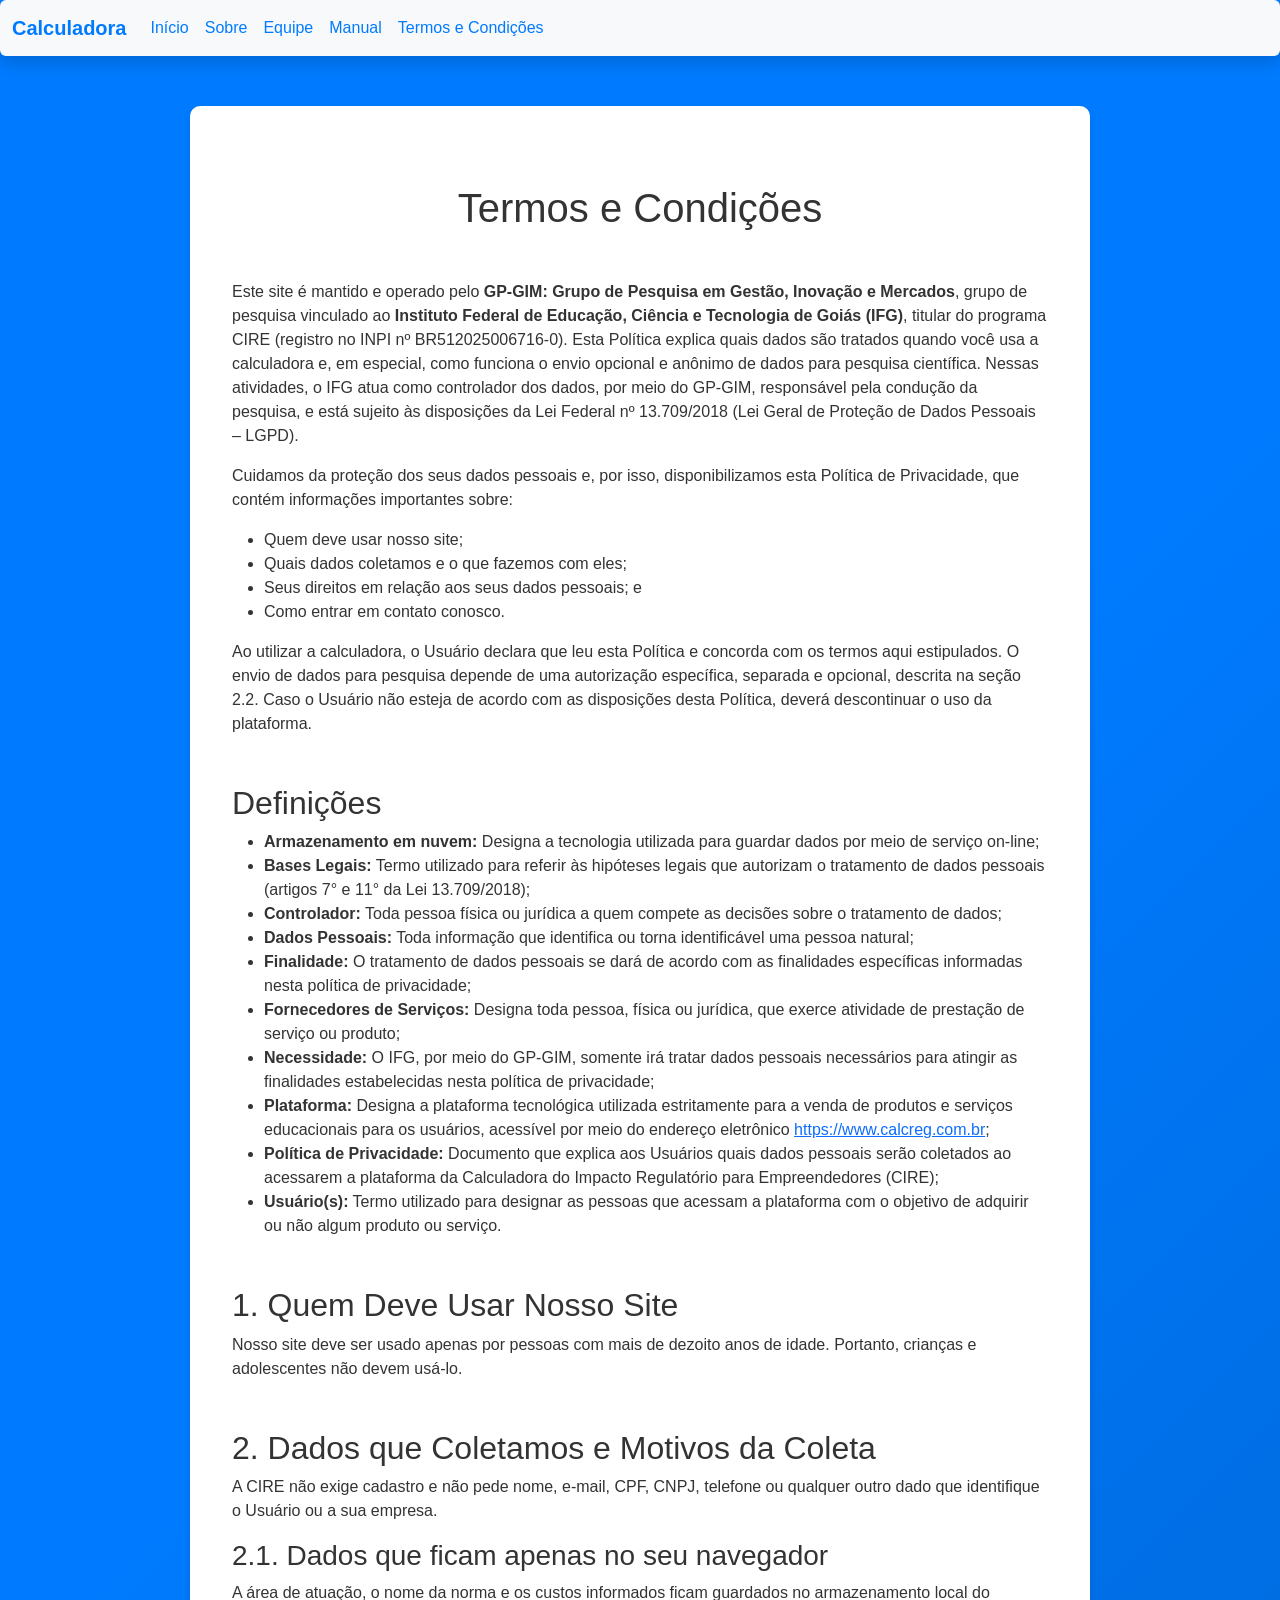
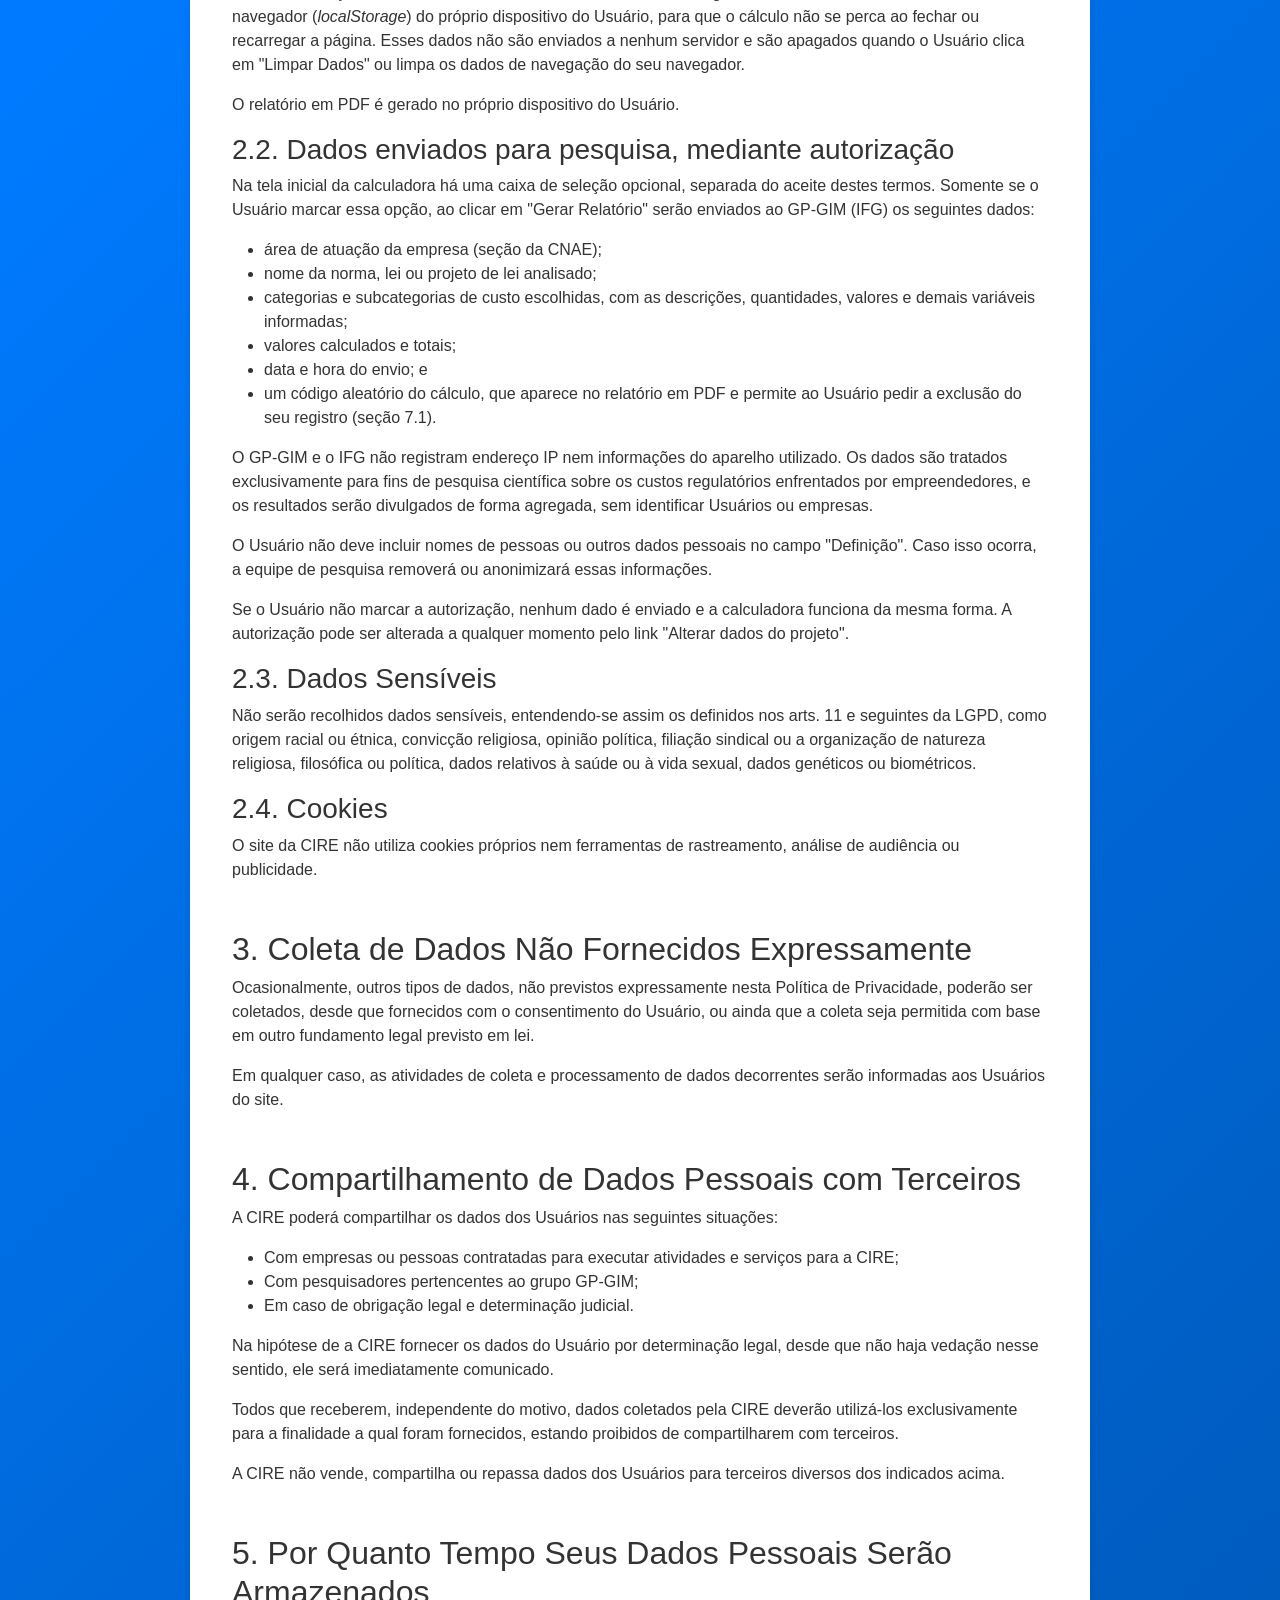
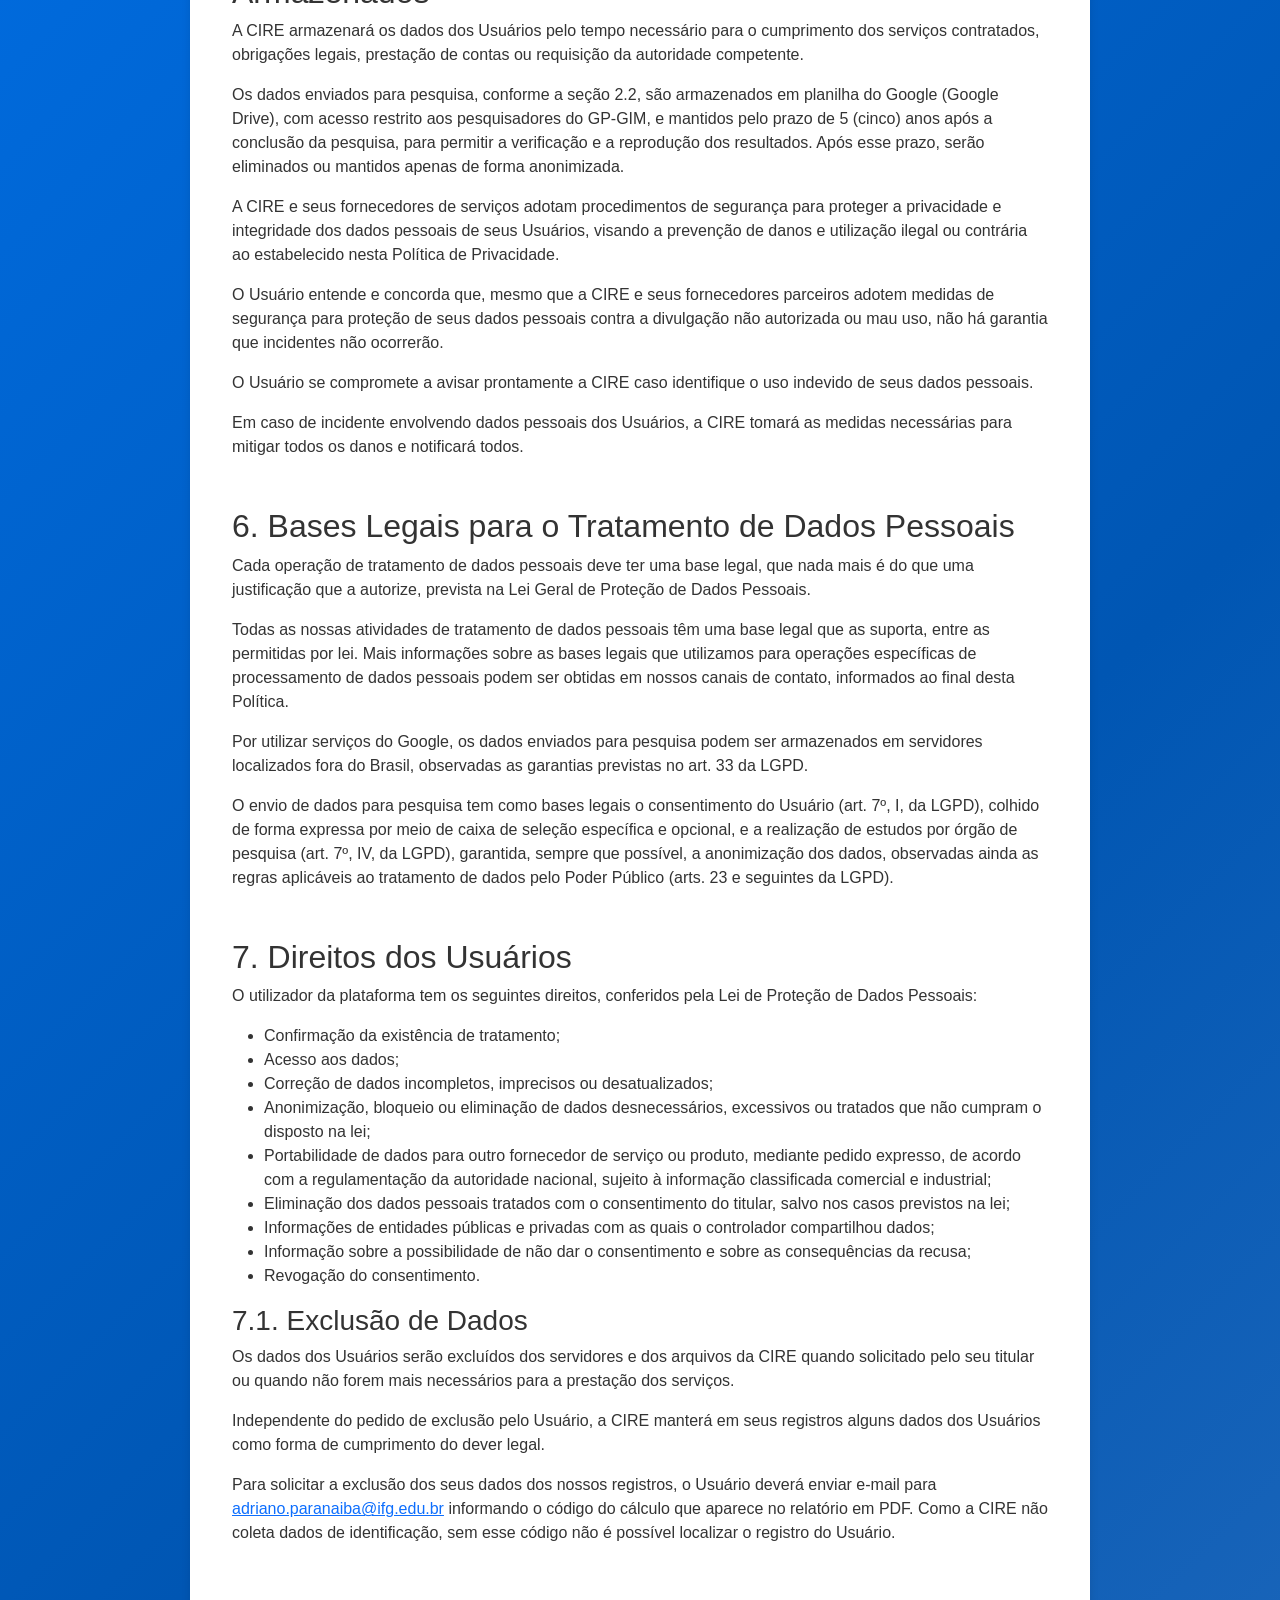
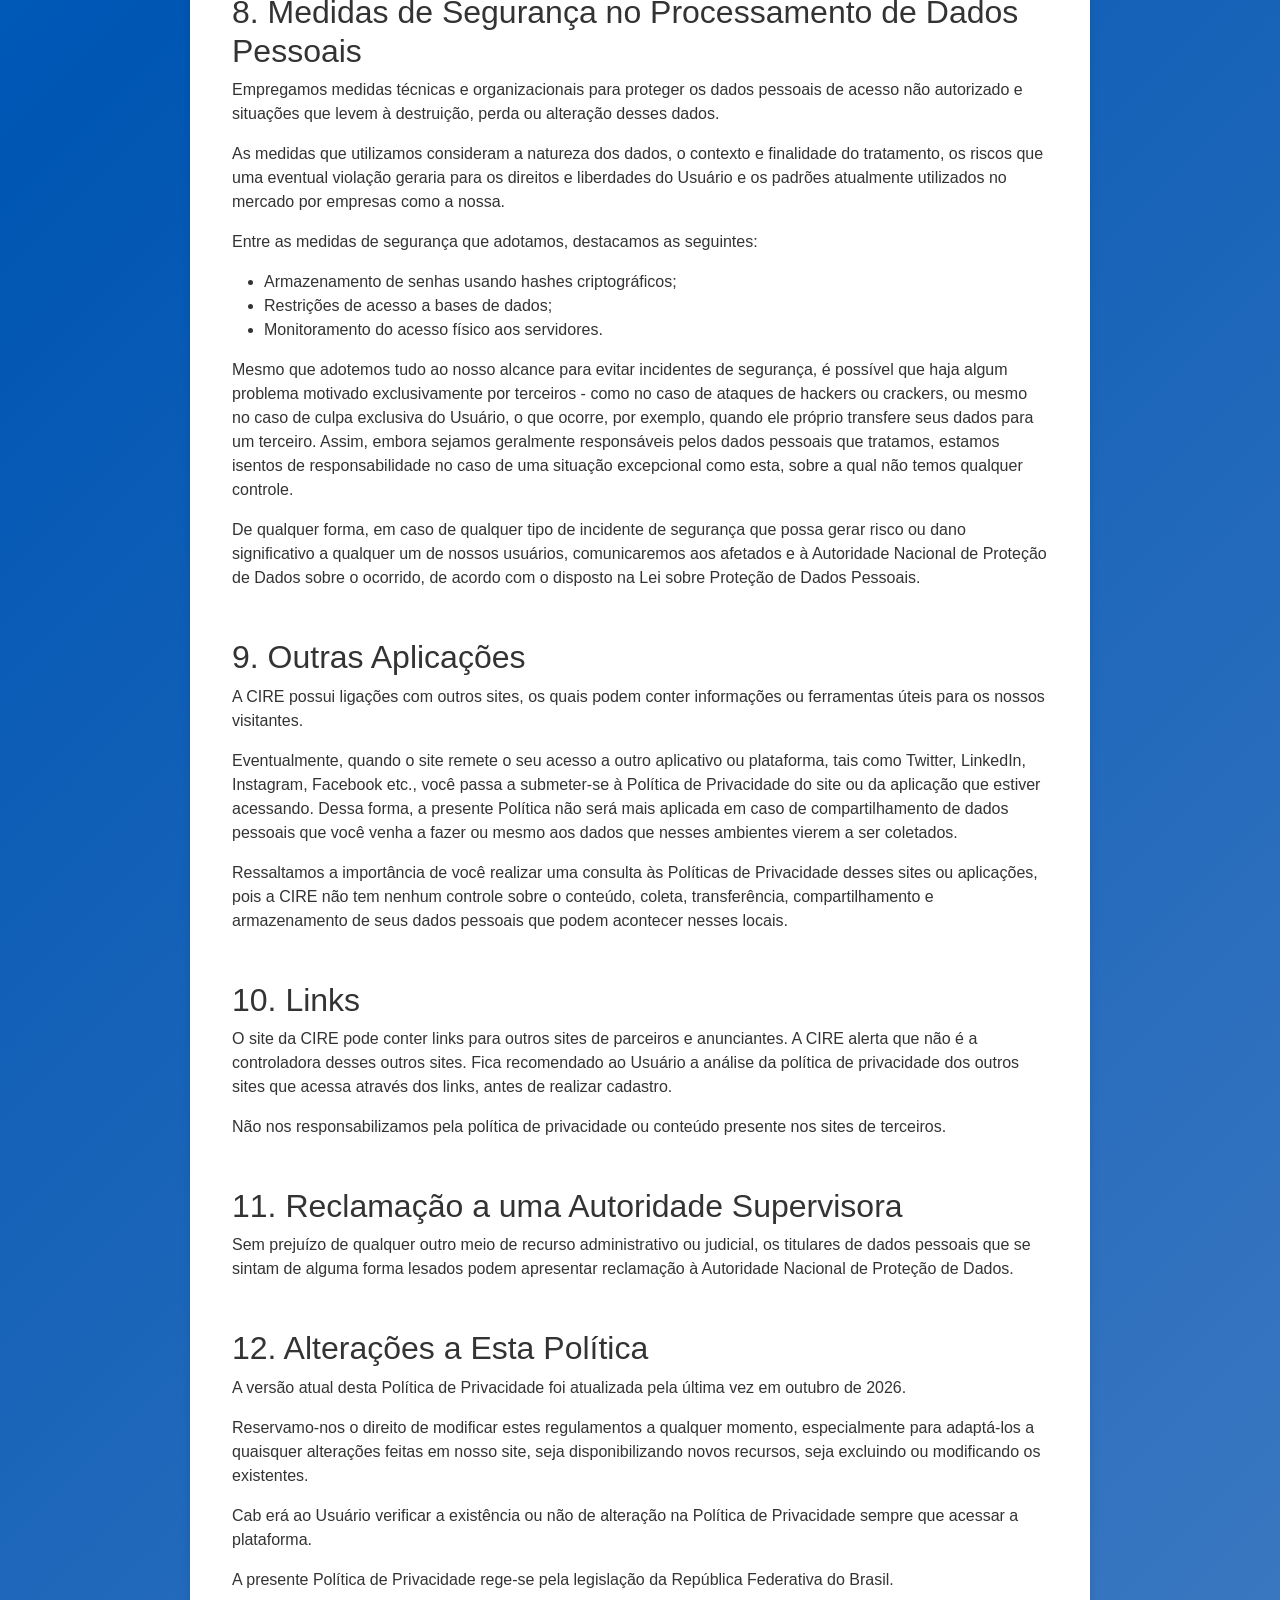
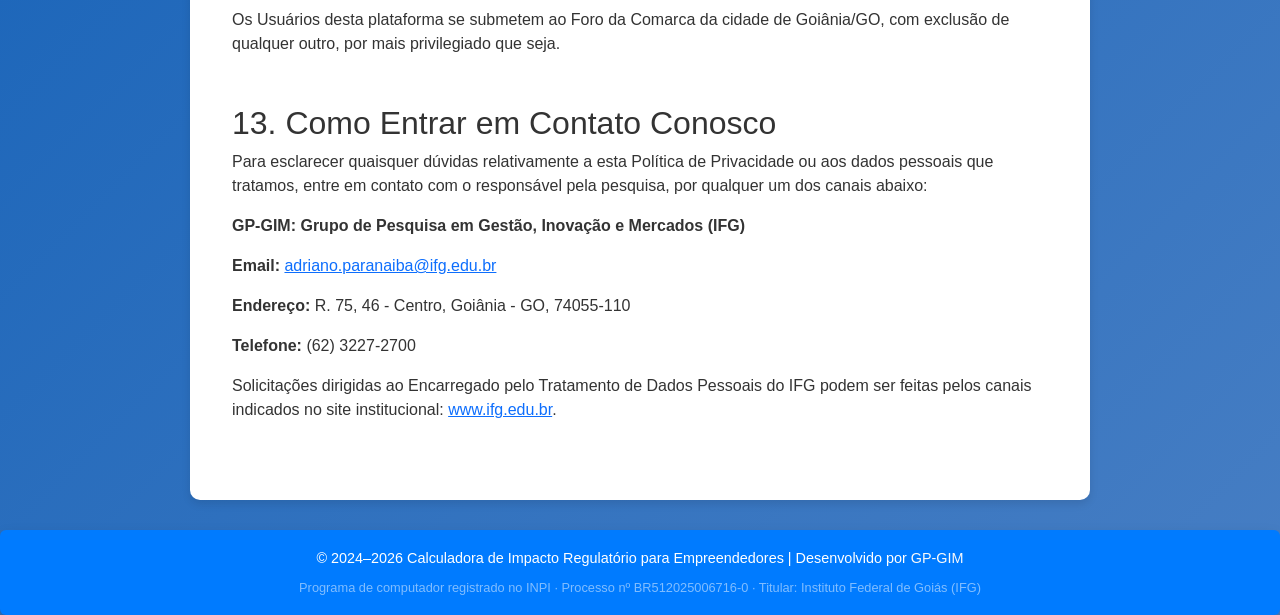
<file: docs/termos.html>
<!DOCTYPE html>
<html lang="pt-BR">
<head>
    <meta charset="UTF-8">
    <meta name="viewport" content="width=device-width, initial-scale=1.0">
    <meta name="description" content="CIRE: calculadora gratuita para empreendedores estimarem o custo de uma nova norma regulatória.">
    <link rel="canonical" href="https://cire.app.br/termos.html">
    <meta property="og:title" content="CIRE | Calculadora de Impacto Regulatório para Empreendedores">
    <meta property="og:url" content="https://cire.app.br/termos.html">
    <meta property="og:image" content="https://cire.app.br/static/images/logo.jpg">
    <link rel="icon" href="static/images/logo.jpg">
    <title>Termos e Condições | Calculadora de Impacto Regulatório</title>
    <!-- Bootstrap CSS -->
    <link rel="stylesheet" href="static/vendor/bootstrap/bootstrap.min.css">
    <!-- Font Awesome -->
    <link rel="stylesheet" href="static/vendor/fontawesome/css/all.min.css">
    <!-- Estilos Personalizados -->
    <link rel="stylesheet" href="static/css/styles.css">
    <style>
        /* Fundo Multi-Stop Linear Gradient */
        body {
            margin: 0;
            padding: 0;
            font-family: 'Arial', sans-serif;
            color: #333;
            background: linear-gradient(135deg, #007bff 10%, #0056b3 30%, #6a92cc 60%, #003f7d 90%);
            background-size: 200% 200%;
            animation: gradientAnimation 8s ease infinite;
        }

        /* Animação do Gradiente */
        @keyframes gradientAnimation {
            0% { background-position: 0% 50%; }
            50% { background-position: 100% 50%; }
            100% { background-position: 0% 50%; }
        }

        .container {
            margin-top: 50px;
        }

        .navbar {
            background-color: rgba(255, 255, 255, 0.9);
            box-shadow: 0 2px 4px rgba(0, 0, 0, 0.1);
        }

        .navbar .navbar-brand {
            color: #007bff;
            font-weight: bold;
        }

        .navbar .nav-link {
            color: #007bff;
        }

        .navbar .nav-link:hover {
            color: #0056b3;
        }

        footer {
            text-align: center;
            padding: 15px;
            background-color: rgba(0, 0, 0, 0.8);
            color: #fff;
            font-size: 0.9rem;
        }

        footer a {
            color: #00d4ff;
            text-decoration: underline;
        }

        footer a:hover {
            color: #ffffff;
        }

        .content-box {
            background: #ffffff;
            padding: 30px;
            border-radius: 10px;
            box-shadow: 0 4px 8px rgba(0, 0, 0, 0.1);
            margin: 30px auto;
            max-width: 900px;
        }
    </style>
</head>
<body>
    <!-- Navbar -->
    <nav class="navbar navbar-expand-lg rounded bg-light shadow">
        <div class="container-fluid">
            <a class="navbar-brand" href="index.html">Calculadora</a>
            <button class="navbar-toggler" type="button" data-bs-toggle="collapse" data-bs-target="#navbarNav" aria-controls="navbarNav" aria-expanded="false" aria-label="Toggle navigation">
                <span class="navbar-toggler-icon"></span>
            </button>
            <div class="collapse navbar-collapse" id="navbarNav">
                <ul class="navbar-nav">
                    <li class="nav-item">
                        <a class="nav-link" href="index.html">Início</a>
                    </li>
                    <li class="nav-item">
                        <a class="nav-link" href="sobre.html">Sobre</a>
                    </li>
                    <li class="nav-item">
                        <a class="nav-link" href="equipe.html">Equipe</a>
                    </li>
                    <li class="nav-item">
                        <a class="nav-link" href="manual.html">Manual</a>
                    </li>
                    <li class="nav-item">
                        <a class="nav-link" href="termos.html">Termos e Condições</a>
                    </li>
                </ul>
            </div>
        </div>
    </nav>
    
    <style>
        .navbar {
            border-radius: 15px; /* Deixar o cabeçalho com bordas arredondadas */
            margin-bottom: 20px; /* Espaço inferior */
        }
    </style>

    <!-- Main Content -->
    <div class="container">
        <div class="content-box">
            
<div class="container my-5">
    <h1 class="text-center mb-5">Termos e Condições</h1>

    <!-- Seção de Introdução -->
    <p>Este site é mantido e operado pelo <strong>GP-GIM: Grupo de Pesquisa em Gestão, Inovação e Mercados</strong>, grupo de pesquisa vinculado ao <strong>Instituto Federal de Educação, Ciência e Tecnologia de Goiás (IFG)</strong>, titular do programa CIRE (registro no INPI nº BR512025006716-0). Esta Política explica quais dados são tratados quando você usa a calculadora e, em especial, como funciona o envio opcional e anônimo de dados para pesquisa científica. Nessas atividades, o IFG atua como controlador dos dados, por meio do GP-GIM, responsável pela condução da pesquisa, e está sujeito às disposições da Lei Federal nº 13.709/2018 (Lei Geral de Proteção de Dados Pessoais – LGPD).</p>
    <p>Cuidamos da proteção dos seus dados pessoais e, por isso, disponibilizamos esta Política de Privacidade, que contém informações importantes sobre:</p>
    <ul>
        <li>Quem deve usar nosso site;</li>
        <li>Quais dados coletamos e o que fazemos com eles;</li>
        <li>Seus direitos em relação aos seus dados pessoais; e</li>
        <li>Como entrar em contato conosco.</li>
    </ul>
    <p>Ao utilizar a calculadora, o Usuário declara que leu esta Política e concorda com os termos aqui estipulados. O envio de dados para pesquisa depende de uma autorização específica, separada e opcional, descrita na seção 2.2. Caso o Usuário não esteja de acordo com as disposições desta Política, deverá descontinuar o uso da plataforma.</p>

    <!-- Seção de Definições -->
    <h2 class="mt-5">Definições</h2>
    <ul>
        <li><strong>Armazenamento em nuvem:</strong> Designa a tecnologia utilizada para guardar dados por meio de serviço on-line;</li>
        <li><strong>Bases Legais:</strong> Termo utilizado para referir às hipóteses legais que autorizam o tratamento de dados pessoais (artigos 7° e 11° da Lei 13.709/2018);</li>
        <li><strong>Controlador:</strong> Toda pessoa física ou jurídica a quem compete as decisões sobre o tratamento de dados;</li>
        <li><strong>Dados Pessoais:</strong> Toda informação que identifica ou torna identificável uma pessoa natural;</li>
        <li><strong>Finalidade:</strong> O tratamento de dados pessoais se dará de acordo com as finalidades específicas informadas nesta política de privacidade;</li>
        <li><strong>Fornecedores de Serviços:</strong> Designa toda pessoa, física ou jurídica, que exerce atividade de prestação de serviço ou produto;</li>
        <li><strong>Necessidade:</strong> O IFG, por meio do GP-GIM, somente irá tratar dados pessoais necessários para atingir as finalidades estabelecidas nesta política de privacidade;</li>
        <li><strong>Plataforma:</strong> Designa a plataforma tecnológica utilizada estritamente para a venda de produtos e serviços educacionais para os usuários, acessível por meio do endereço eletrônico <a href="https://www.calcreg.com.br">https://www.calcreg.com.br</a>;</li>
        <li><strong>Política de Privacidade:</strong> Documento que explica aos Usuários quais dados pessoais serão coletados ao acessarem a plataforma da Calculadora do Impacto Regulatório para Empreendedores (CIRE);</li>
        <li><strong>Usuário(s):</strong> Termo utilizado para designar as pessoas que acessam a plataforma com o objetivo de adquirir ou não algum produto ou serviço.</li>
    </ul>

    <!-- Seções Numeradas -->
    <h2 class="mt-5">1. Quem Deve Usar Nosso Site</h2>
    <p>Nosso site deve ser usado apenas por pessoas com mais de dezoito anos de idade. Portanto, crianças e adolescentes não devem usá-lo.</p>

    <h2 class="mt-5">2. Dados que Coletamos e Motivos da Coleta</h2>
    <p>A CIRE não exige cadastro e não pede nome, e-mail, CPF, CNPJ, telefone ou qualquer outro dado que identifique o Usuário ou a sua empresa.</p>

    <h3>2.1. Dados que ficam apenas no seu navegador</h3>
    <p>A área de atuação, o nome da norma e os custos informados ficam guardados no armazenamento local do navegador (<em>localStorage</em>) do próprio dispositivo do Usuário, para que o cálculo não se perca ao fechar ou recarregar a página. Esses dados não são enviados a nenhum servidor e são apagados quando o Usuário clica em "Limpar Dados" ou limpa os dados de navegação do seu navegador.</p>
    <p>O relatório em PDF é gerado no próprio dispositivo do Usuário.</p>

    <h3>2.2. Dados enviados para pesquisa, mediante autorização</h3>
    <p>Na tela inicial da calculadora há uma caixa de seleção opcional, separada do aceite destes termos. Somente se o Usuário marcar essa opção, ao clicar em "Gerar Relatório" serão enviados ao GP-GIM (IFG) os seguintes dados:</p>
    <ul>
        <li>área de atuação da empresa (seção da CNAE);</li>
        <li>nome da norma, lei ou projeto de lei analisado;</li>
        <li>categorias e subcategorias de custo escolhidas, com as descrições, quantidades, valores e demais variáveis informadas;</li>
        <li>valores calculados e totais;</li>
        <li>data e hora do envio; e</li>
        <li>um código aleatório do cálculo, que aparece no relatório em PDF e permite ao Usuário pedir a exclusão do seu registro (seção 7.1).</li>
    </ul>
    <p>O GP-GIM e o IFG não registram endereço IP nem informações do aparelho utilizado. Os dados são tratados exclusivamente para fins de pesquisa científica sobre os custos regulatórios enfrentados por empreendedores, e os resultados serão divulgados de forma agregada, sem identificar Usuários ou empresas.</p>
    <p>O Usuário não deve incluir nomes de pessoas ou outros dados pessoais no campo "Definição". Caso isso ocorra, a equipe de pesquisa removerá ou anonimizará essas informações.</p>
    <p>Se o Usuário não marcar a autorização, nenhum dado é enviado e a calculadora funciona da mesma forma. A autorização pode ser alterada a qualquer momento pelo link "Alterar dados do projeto".</p>

    <h3>2.3. Dados Sensíveis</h3>
    <p>Não serão recolhidos dados sensíveis, entendendo-se assim os definidos nos arts. 11 e seguintes da LGPD, como origem racial ou étnica, convicção religiosa, opinião política, filiação sindical ou a organização de natureza religiosa, filosófica ou política, dados relativos à saúde ou à vida sexual, dados genéticos ou biométricos.</p>

    <h3>2.4. Cookies</h3>
    <p>O site da CIRE não utiliza cookies próprios nem ferramentas de rastreamento, análise de audiência ou publicidade.</p>

    <h2 class="mt-5">3. Coleta de Dados Não Fornecidos Expressamente</h2>
    <p>Ocasionalmente, outros tipos de dados, não previstos expressamente nesta Política de Privacidade, poderão ser coletados, desde que fornecidos com o consentimento do Usuário, ou ainda que a coleta seja permitida com base em outro fundamento legal previsto em lei.</p>
    <p>Em qualquer caso, as atividades de coleta e processamento de dados decorrentes serão informadas aos Usuários do site.</p>

    <h2 class="mt-5">4. Compartilhamento de Dados Pessoais com Terceiros</h2>
    <p>A CIRE poderá compartilhar os dados dos Usuários nas seguintes situações:</p>
    <ul>
        <li>Com empresas ou pessoas contratadas para executar atividades e serviços para a CIRE;</li>
        <li>Com pesquisadores pertencentes ao grupo GP-GIM;</li>
        <li>Em caso de obrigação legal e determinação judicial.</li>
    </ul>
    <p>Na hipótese de a CIRE fornecer os dados do Usuário por determinação legal, desde que não haja vedação nesse sentido, ele será imediatamente comunicado.</p>
    <p>Todos que receberem, independente do motivo, dados coletados pela CIRE deverão utilizá-los exclusivamente para a finalidade a qual foram fornecidos, estando proibidos de compartilharem com terceiros.</p>
    <p>A CIRE não vende, compartilha ou repassa dados dos Usuários para terceiros diversos dos indicados acima.</p>

    <h2 class="mt-5">5. Por Quanto Tempo Seus Dados Pessoais Serão Armazenados</h2>
    <p>A CIRE armazenará os dados dos Usuários pelo tempo necessário para o cumprimento dos serviços contratados, obrigações legais, prestação de contas ou requisição da autoridade competente.</p>
    <p>Os dados enviados para pesquisa, conforme a seção 2.2, são armazenados em planilha do Google (Google Drive), com acesso restrito aos pesquisadores do GP-GIM, e mantidos pelo prazo de 5 (cinco) anos após a conclusão da pesquisa, para permitir a verificação e a reprodução dos resultados. Após esse prazo, serão eliminados ou mantidos apenas de forma anonimizada.</p>
    <p>A CIRE e seus fornecedores de serviços adotam procedimentos de segurança para proteger a privacidade e integridade dos dados pessoais de seus Usuários, visando a prevenção de danos e utilização ilegal ou contrária ao estabelecido nesta Política de Privacidade.</p>
    <p>O Usuário entende e concorda que, mesmo que a CIRE e seus fornecedores parceiros adotem medidas de segurança para proteção de seus dados pessoais contra a divulgação não autorizada ou mau uso, não há garantia que incidentes não ocorrerão.</p>
    <p>O Usuário se compromete a avisar prontamente a CIRE caso identifique o uso indevido de seus dados pessoais.</p>
    <p>Em caso de incidente envolvendo dados pessoais dos Usuários, a CIRE tomará as medidas necessárias para mitigar todos os danos e notificará todos.</p>

    <h2 class="mt-5">6. Bases Legais para o Tratamento de Dados Pessoais</h2>
    <p>Cada operação de tratamento de dados pessoais deve ter uma base legal, que nada mais é do que uma justificação que a autorize, prevista na Lei Geral de Proteção de Dados Pessoais.</p>
    <p>Todas as nossas atividades de tratamento de dados pessoais têm uma base legal que as suporta, entre as permitidas por lei. Mais informações sobre as bases legais que utilizamos para operações específicas de processamento de dados pessoais podem ser obtidas em nossos canais de contato, informados ao final desta Política.</p>
    <p>Por utilizar serviços do Google, os dados enviados para pesquisa podem ser armazenados em servidores localizados fora do Brasil, observadas as garantias previstas no art. 33 da LGPD.</p>
    <p>O envio de dados para pesquisa tem como bases legais o consentimento do Usuário (art. 7º, I, da LGPD), colhido de forma expressa por meio de caixa de seleção específica e opcional, e a realização de estudos por órgão de pesquisa (art. 7º, IV, da LGPD), garantida, sempre que possível, a anonimização dos dados, observadas ainda as regras aplicáveis ao tratamento de dados pelo Poder Público (arts. 23 e seguintes da LGPD).</p>

    <h2 class="mt-5">7. Direitos dos Usuários</h2>
    <p>O utilizador da plataforma tem os seguintes direitos, conferidos pela Lei de Proteção de Dados Pessoais:</p>
    <ul>
        <li>Confirmação da existência de tratamento;</li>
        <li>Acesso aos dados;</li>
        <li>Correção de dados incompletos, imprecisos ou desatualizados;</li>
        <li>Anonimização, bloqueio ou eliminação de dados desnecessários, excessivos ou tratados que não cumpram o disposto na lei;</li>
        <li>Portabilidade de dados para outro fornecedor de serviço ou produto, mediante pedido expresso, de acordo com a regulamentação da autoridade nacional, sujeito à informação classificada comercial e industrial;</li>
        <li>Eliminação dos dados pessoais tratados com o consentimento do titular, salvo nos casos previstos na lei;</li>
        <li>Informações de entidades públicas e privadas com as quais o controlador compartilhou dados;</li>
        <li>Informação sobre a possibilidade de não dar o consentimento e sobre as consequências da recusa;</li>
        <li>Revogação do consentimento.</li>
    </ul>

    <h3>7.1. Exclusão de Dados</h3>
    <p>Os dados dos Usuários serão excluídos dos servidores e dos arquivos da CIRE quando solicitado pelo seu titular ou quando não forem mais necessários para a prestação dos serviços.</p>
    <p>Independente do pedido de exclusão pelo Usuário, a CIRE manterá em seus registros alguns dados dos Usuários como forma de cumprimento do dever legal.</p>
    <p>Para solicitar a exclusão dos seus dados dos nossos registros, o Usuário deverá enviar e-mail para <a href="mailto:adriano.paranaiba@ifg.edu.br">adriano.paranaiba@ifg.edu.br</a> informando o código do cálculo que aparece no relatório em PDF. Como a CIRE não coleta dados de identificação, sem esse código não é possível localizar o registro do Usuário.</p>

    <h2 class="mt-5">8. Medidas de Segurança no Processamento de Dados Pessoais</h2>
    <p>Empregamos medidas técnicas e organizacionais para proteger os dados pessoais de acesso não autorizado e situações que levem à destruição, perda ou alteração desses dados.</p>
    <p>As medidas que utilizamos consideram a natureza dos dados, o contexto e finalidade do tratamento, os riscos que uma eventual violação geraria para os direitos e liberdades do Usuário e os padrões atualmente utilizados no mercado por empresas como a nossa.</p>
    <p>Entre as medidas de segurança que adotamos, destacamos as seguintes:</p>
    <ul>
        <li>Armazenamento de senhas usando hashes criptográficos;</li>
        <li>Restrições de acesso a bases de dados;</li>
        <li>Monitoramento do acesso físico aos servidores.</li>
    </ul>
    <p>Mesmo que adotemos tudo ao nosso alcance para evitar incidentes de segurança, é possível que haja algum problema motivado exclusivamente por terceiros - como no caso de ataques de hackers ou crackers, ou mesmo no caso de culpa exclusiva do Usuário, o que ocorre, por exemplo, quando ele próprio transfere seus dados para um terceiro. Assim, embora sejamos geralmente responsáveis pelos dados pessoais que tratamos, estamos isentos de responsabilidade no caso de uma situação excepcional como esta, sobre a qual não temos qualquer controle.</p>
    <p>De qualquer forma, em caso de qualquer tipo de incidente de segurança que possa gerar risco ou dano significativo a qualquer um de nossos usuários, comunicaremos aos afetados e à Autoridade Nacional de Proteção de Dados sobre o ocorrido, de acordo com o disposto na Lei sobre Proteção de Dados Pessoais.</p>

    <h2 class="mt-5">9. Outras Aplicações</h2>
    <p>A CIRE possui ligações com outros sites, os quais podem conter informações ou ferramentas úteis para os nossos visitantes.</p>
    <p>Eventualmente, quando o site remete o seu acesso a outro aplicativo ou plataforma, tais como Twitter, LinkedIn, Instagram, Facebook etc., você passa a submeter-se à Política de Privacidade do site ou da aplicação que estiver acessando. Dessa forma, a presente Política não será mais aplicada em caso de compartilhamento de dados pessoais que você venha a fazer ou mesmo aos dados que nesses ambientes vierem a ser coletados.</p>
    <p>Ressaltamos a importância de você realizar uma consulta às Políticas de Privacidade desses sites ou aplicações, pois a CIRE não tem nenhum controle sobre o conteúdo, coleta, transferência, compartilhamento e armazenamento de seus dados pessoais que podem acontecer nesses locais.</p>

    <h2 class="mt-5">10. Links</h2>
    <p>O site da CIRE pode conter links para outros sites de parceiros e anunciantes. A CIRE alerta que não é a controladora desses outros sites. Fica recomendado ao Usuário a análise da política de privacidade dos outros sites que acessa através dos links, antes de realizar cadastro.</p>
    <p>Não nos responsabilizamos pela política de privacidade ou conteúdo presente nos sites de terceiros.</p>

    <h2 class="mt-5">11. Reclamação a uma Autoridade Supervisora</h2>
    <p>Sem prejuízo de qualquer outro meio de recurso administrativo ou judicial, os titulares de dados pessoais que se sintam de alguma forma lesados podem apresentar reclamação à Autoridade Nacional de Proteção de Dados.</p>

    <h2 class="mt-5">12. Alterações a Esta Política</h2>
    <p>A versão atual desta Política de Privacidade foi atualizada pela última vez em outubro de 2026.</p>
    <p>Reservamo-nos o direito de modificar estes regulamentos a qualquer momento, especialmente para adaptá-los a quaisquer alterações feitas em nosso site, seja disponibilizando novos recursos, seja excluindo ou modificando os existentes.</p>
    <p>Cab

erá ao Usuário verificar a existência ou não de alteração na Política de Privacidade sempre que acessar a plataforma.</p>
    <p>A presente Política de Privacidade rege-se pela legislação da República Federativa do Brasil.</p>
    <p>Os Usuários desta plataforma se submetem ao Foro da Comarca da cidade de Goiânia/GO, com exclusão de qualquer outro, por mais privilegiado que seja.</p>

    <h2 class="mt-5">13. Como Entrar em Contato Conosco</h2>
    <p>Para esclarecer quaisquer dúvidas relativamente a esta Política de Privacidade ou aos dados pessoais que tratamos, entre em contato com o responsável pela pesquisa, por qualquer um dos canais abaixo:</p>
    <p><strong>GP-GIM: Grupo de Pesquisa em Gestão, Inovação e Mercados (IFG)</strong></p>
    <p><strong>Email:</strong> <a href="mailto:adriano.paranaiba@ifg.edu.br">adriano.paranaiba@ifg.edu.br</a></p>
    <p><strong>Endereço:</strong> R. 75, 46 - Centro, Goiânia - GO, 74055-110</p>
    <p><strong>Telefone:</strong> (62) 3227-2700</p>
    <p>Solicitações dirigidas ao Encarregado pelo Tratamento de Dados Pessoais do IFG podem ser feitas pelos canais indicados no site institucional: <a href="https://www.ifg.edu.br" target="_blank" rel="noopener">www.ifg.edu.br</a>.</p>
</div>

        </div>
    </div>

    <!-- Footer -->
    <footer class="rounded shadow">
        <p class="text-center my-2 text-white">
            &copy; 2024–2026 Calculadora de Impacto Regulatório para Empreendedores |
            Desenvolvido por <a href="https://www.gpgim.org" target="_blank" rel="noopener" class="text-decoration-none text-light">GP-GIM</a>
        </p>
        <p class="text-center mb-2 small text-white-50 registro-rodape">
            Programa de computador registrado no INPI · Processo nº BR512025006716-0 · Titular: Instituto Federal de Goiás (IFG)
        </p>
    </footer>
    
    <style>
        footer {
            border-radius: 15px; /* Bordas arredondadas */
            margin-top: 20px; /* Espaçamento superior */
            padding: 10px 20px; /* Espaçamento interno */
            background-color: #007bff; /* Cor original azul */
            box-shadow: 0 -2px 4px rgba(0, 0, 0, 0.1); /* Sombra suave */
        }
    
        footer a {
            color: #d1eaff; /* Link em azul claro */
            text-decoration: underline;
        }
    
        footer a:hover {
            color: #ffffff; /* Link em branco ao passar o mouse */
        }
    </style>

    <!-- Bootstrap JS -->
    <script src="static/vendor/bootstrap/bootstrap.bundle.min.js"></script>

</body>
</html>
</file>
<file: docs/static/css/styles.css>
/* Efeito hover nas fotos dos membros */
.member-photo {
    transition: transform 0.3s;
}
.member-photo:hover {
    transform: scale(1.2);
}

/* Estilos adicionais para remover sublinhado */
.social-icon {
    text-decoration: none;
}

/* Estilos para os ícones Font Awesome */
.social-icon i {
    transition: color 0.3s;
    color: #000; /* Cor padrão dos ícones */
    width: 1em;
    height: 1em;
    vertical-align: middle;
    text-decoration: none;
    margin: 0 0.5em;
}

/* Efeito hover nos ícones Font Awesome */
.social-icon i:hover {
    color: #007bff; /* Cor azul padrão do Bootstrap */
}

/* Estilos para o ícone de imagem do Lattes */
.social-icon img {
    transition: filter 0.3s;
    width: 1.8em;
    height: 1.8em;
    vertical-align: middle;
    object-fit: contain;
    text-decoration: none;
    margin: 0 0.5em;
}

/* Efeito hover no ícone Lattes */
.social-icon img:hover {
    filter: brightness(0) saturate(100%) invert(32%) sepia(99%) saturate(3235%) hue-rotate(193deg) brightness(97%) contrast(101%);
}

.team-title {
    font-size: 2.5rem;
    font-weight: bold;
    color: #007bff; /* Azul da paleta de cores do Bootstrap */
    text-align: center;
    position: relative;
    margin-bottom: 3rem;
}

.team-title::after {
    content: '';
    width: 60px;
    height: 4px;
    background-color: #007bff;
    display: block;
    margin: 0.5rem auto 0;
    border-radius: 2px;
}

.team-title {
    background: linear-gradient(135deg, #007bff 0%, #6610f2 100%);
    -webkit-background-clip: text;
    -webkit-text-fill-color: transparent;
}

.card-text {
    text-align: justify;
}

@media (min-width: 768px) {
    .card-text {
        max-width: 600px;
    }
}

.foto-home{
    border-radius: 50%;
}

/* ---------- Calculadora estática ---------- */
.titulo-etapa { font-size: 2rem; font-weight: bold; color: #007bff; }
.btn-primary { background-color: #007bff; border: none; border-radius: 8px; }
.btn-primary:hover { background-color: #0056b3; }
.form-control, .form-select { border-radius: 8px; }
:focus-visible { outline: 3px solid #0056b3; outline-offset: 2px; }

.tabela-tipos th, .tabela-valores th { background-color: #007bff; color: #fff; text-align: center; vertical-align: middle; }
.tabela-tipos td, .tabela-valores td { text-align: center; vertical-align: middle; padding: 16px; }
.tabela-tipos .definicao { text-align: left; }
.checkbox-group { display: flex; flex-direction: column; align-items: center; gap: 5px; }
.checkbox-group input[type="checkbox"] { transform: scale(1.5); accent-color: #007bff; }
.quantidade { visibility: hidden; opacity: 0; transition: opacity .2s ease; text-align: center; max-width: 80px; }
.quantidade.visivel { visibility: visible; opacity: 1; }
.tabela-valores textarea { min-width: 200px; resize: vertical; }
.tabela-valores .form-control[type="number"] { text-align: center; min-width: 120px; }

.tabela-resultado thead th { background-color: #f2f2f2; }
#chartLegend { display: flex; flex-wrap: wrap; justify-content: center; }
.legend-item { display: flex; align-items: center; margin: 4px 8px; }
.legend-color { display: inline-block; width: 12px; height: 12px; border-radius: 50%; margin-right: 6px; }
.legend-text { font-size: 12px; }

@media (prefers-reduced-motion: reduce) {
  body { animation: none !important; }
  .quantidade, .member-photo { transition: none; }
}

@media print {
  body { background: #fff !important; animation: none !important; }
  nav, footer, .acoes, noscript { display: none !important; }
  .container { margin-top: 0 !important; }
  .content-box { box-shadow: none !important; margin: 0 !important; padding: 0 !important; max-width: 100% !important; }
  .tabela-resultado td, .tabela-resultado th { border: 1px solid #000 !important; }
  .logos { page-break-inside: avoid; }
}

/* ---------- CIRE 2.0: calculadora em dois painéis ---------- */
.content-box.content-box-larga { max-width: 1200px; background: #f4f7fb; }
.cartao-inicio { max-width: 560px; background: #fff; border-radius: 12px; padding: 28px; box-shadow: 0 2px 10px rgba(0, 0, 0, .08); }
.logo-inicio { height: 96px; }
.titulo-calc { font-size: 1.6rem; font-weight: 700; color: #007bff; }
.caixa-pesquisa { background: #eef5ff; border: 1px solid #cfe2ff; border-radius: 8px; padding: 12px 12px 12px 2.25rem; }
.campo-oculto { position: absolute; left: -10000px; width: 1px; height: 1px; overflow: hidden; }
.btn-pilula { border-radius: 50px; padding: .5rem 1.2rem; font-weight: 600; }

.painel { background: #fff; border-radius: 12px; padding: 22px; box-shadow: 0 2px 10px rgba(0, 0, 0, .08); }
.painel-resumo { position: sticky; top: 16px; }
.quadro { background: #f6f8fa; border-radius: 8px; padding: 14px 16px 16px; }
.quadro-titulo { float: left; width: 100%; font-size: 1rem; color: #007bff; border-bottom: 2px solid #007bff; padding-bottom: 4px; margin-bottom: 12px; }
.quadro > :not(legend) { clear: both; }
.exemplo { background: #fff; border-left: 3px solid #007bff; padding: 6px 10px; color: #444; }
.resultado-final { display: block; background: #ffc107; border-radius: 6px; padding: 8px 12px; font-weight: 700; font-size: 1.15rem; }

.titulo-resumo { font-size: 1.35rem; font-weight: 600; margin-bottom: 14px; }
.resumo-projeto { background: #f6f8fa; border-radius: 8px; padding: 10px 12px; }
.resumo-rotulo { color: #007bff; font-weight: 700; font-size: .9rem; }
.resumo-item { background: #f6f8fa; border-radius: 8px; padding: 8px 10px; margin-bottom: 8px; font-size: .9rem; }
.resumo-item .memoria { font-size: .78rem; }
.subtotal { border-top: 2px solid #007bff; padding-top: 6px; font-weight: 700; font-size: .92rem; }
.total-geral { border-top: 2px solid #007bff; padding-top: 8px; color: #007bff; font-weight: 800; font-size: 1.1rem; }
.criado-por img { opacity: .9; }

@media (max-width: 991.98px) { .painel-resumo { position: static; } }
@media (max-width: 575.98px) {
  .content-box { padding: 12px !important; margin: 12px auto !important; }
  .painel, .cartao-inicio { padding: 14px; }
  .quadro { padding: 10px 12px 12px; }
  .container { margin-top: 16px !important; }
}
.registro-inpi { max-width: 820px; background: #f6f8fa; border-left: 4px solid #007bff; border-radius: 8px; padding: 20px 24px; }
.registro-rodape { font-size: .8rem; }
</file>
